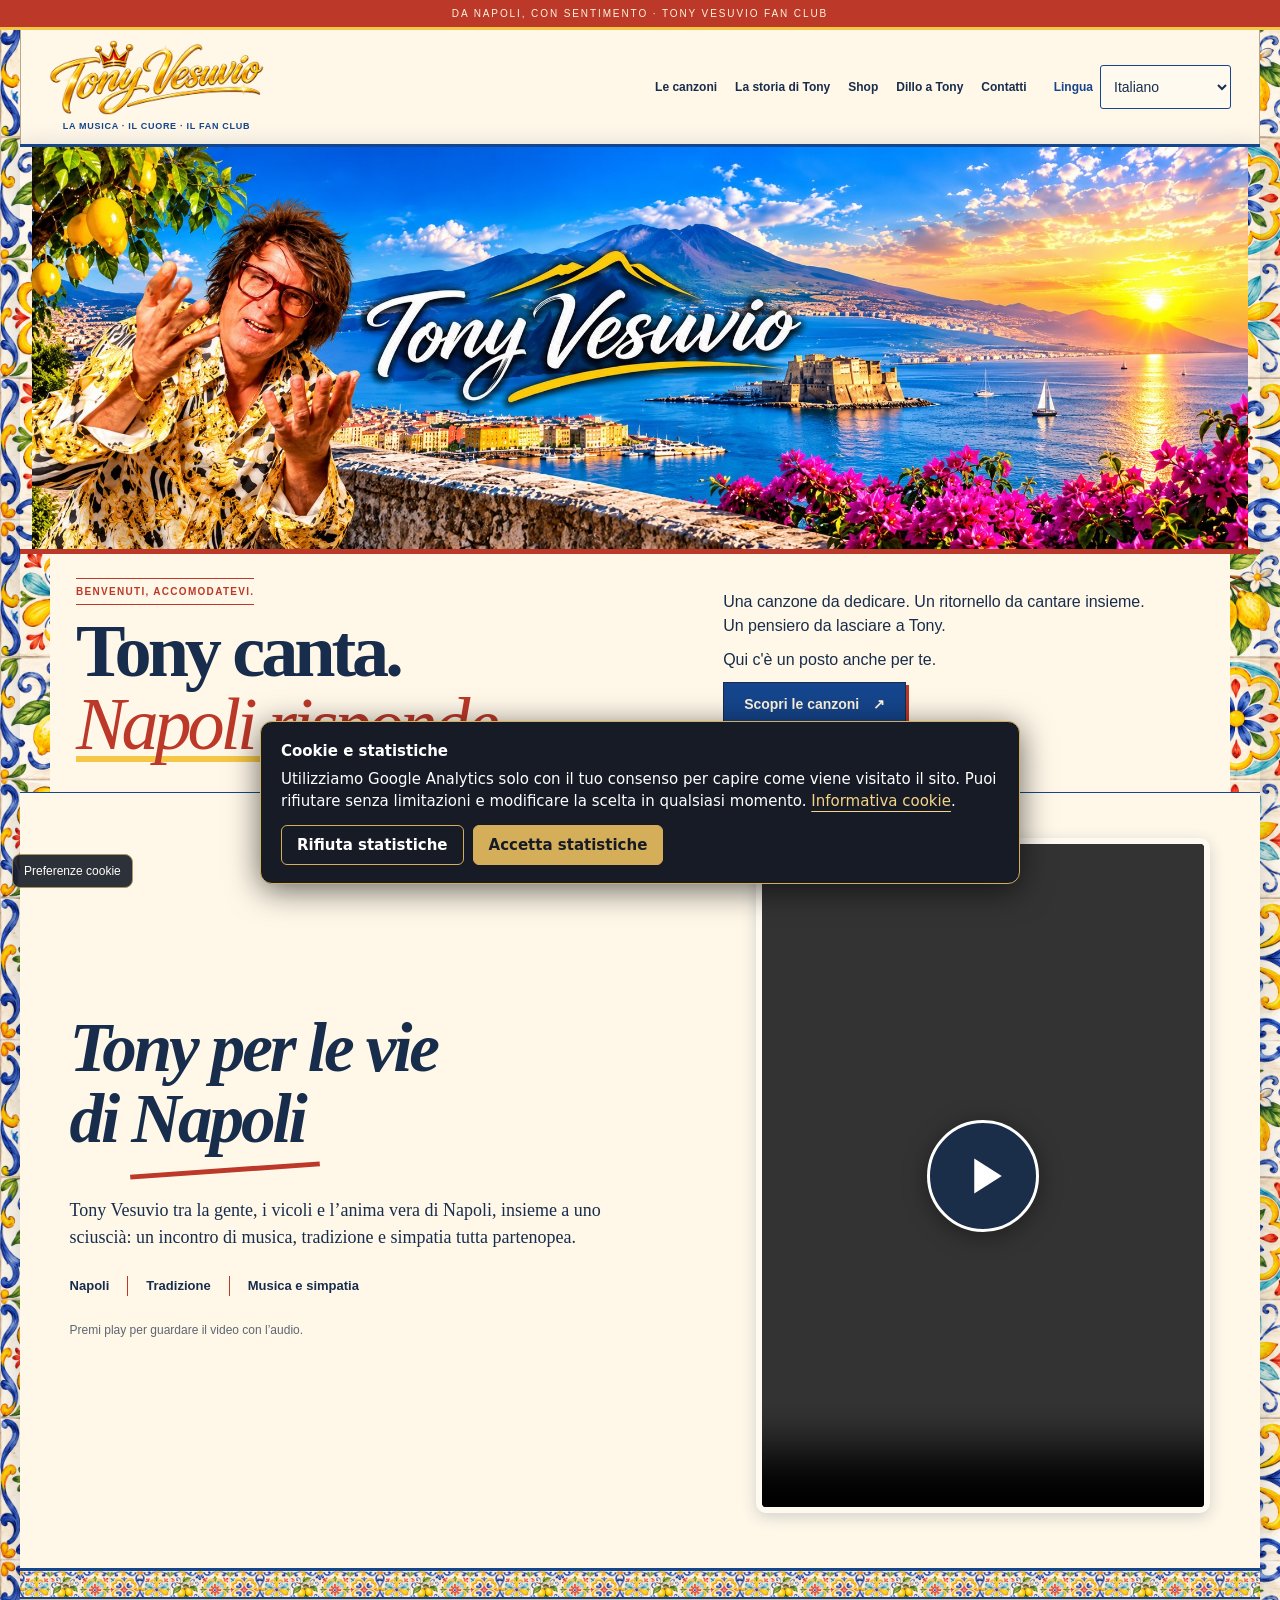
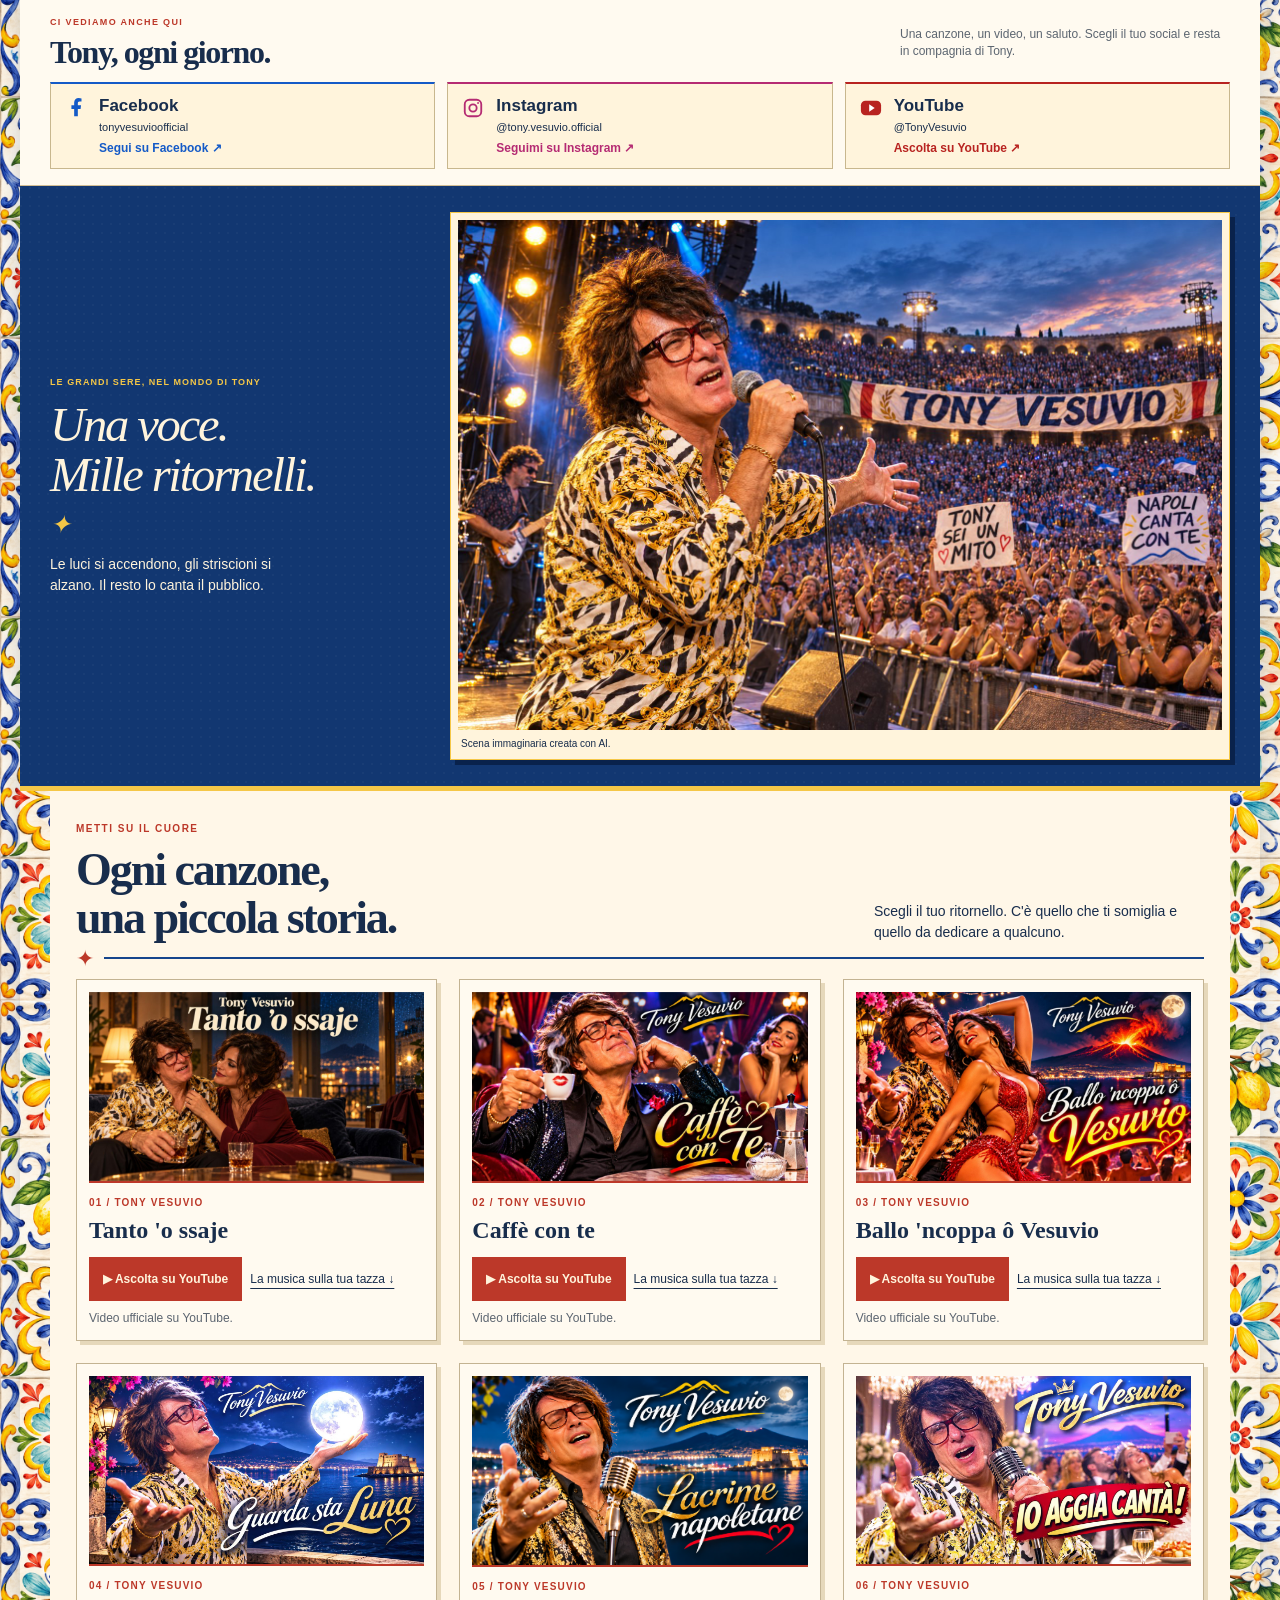
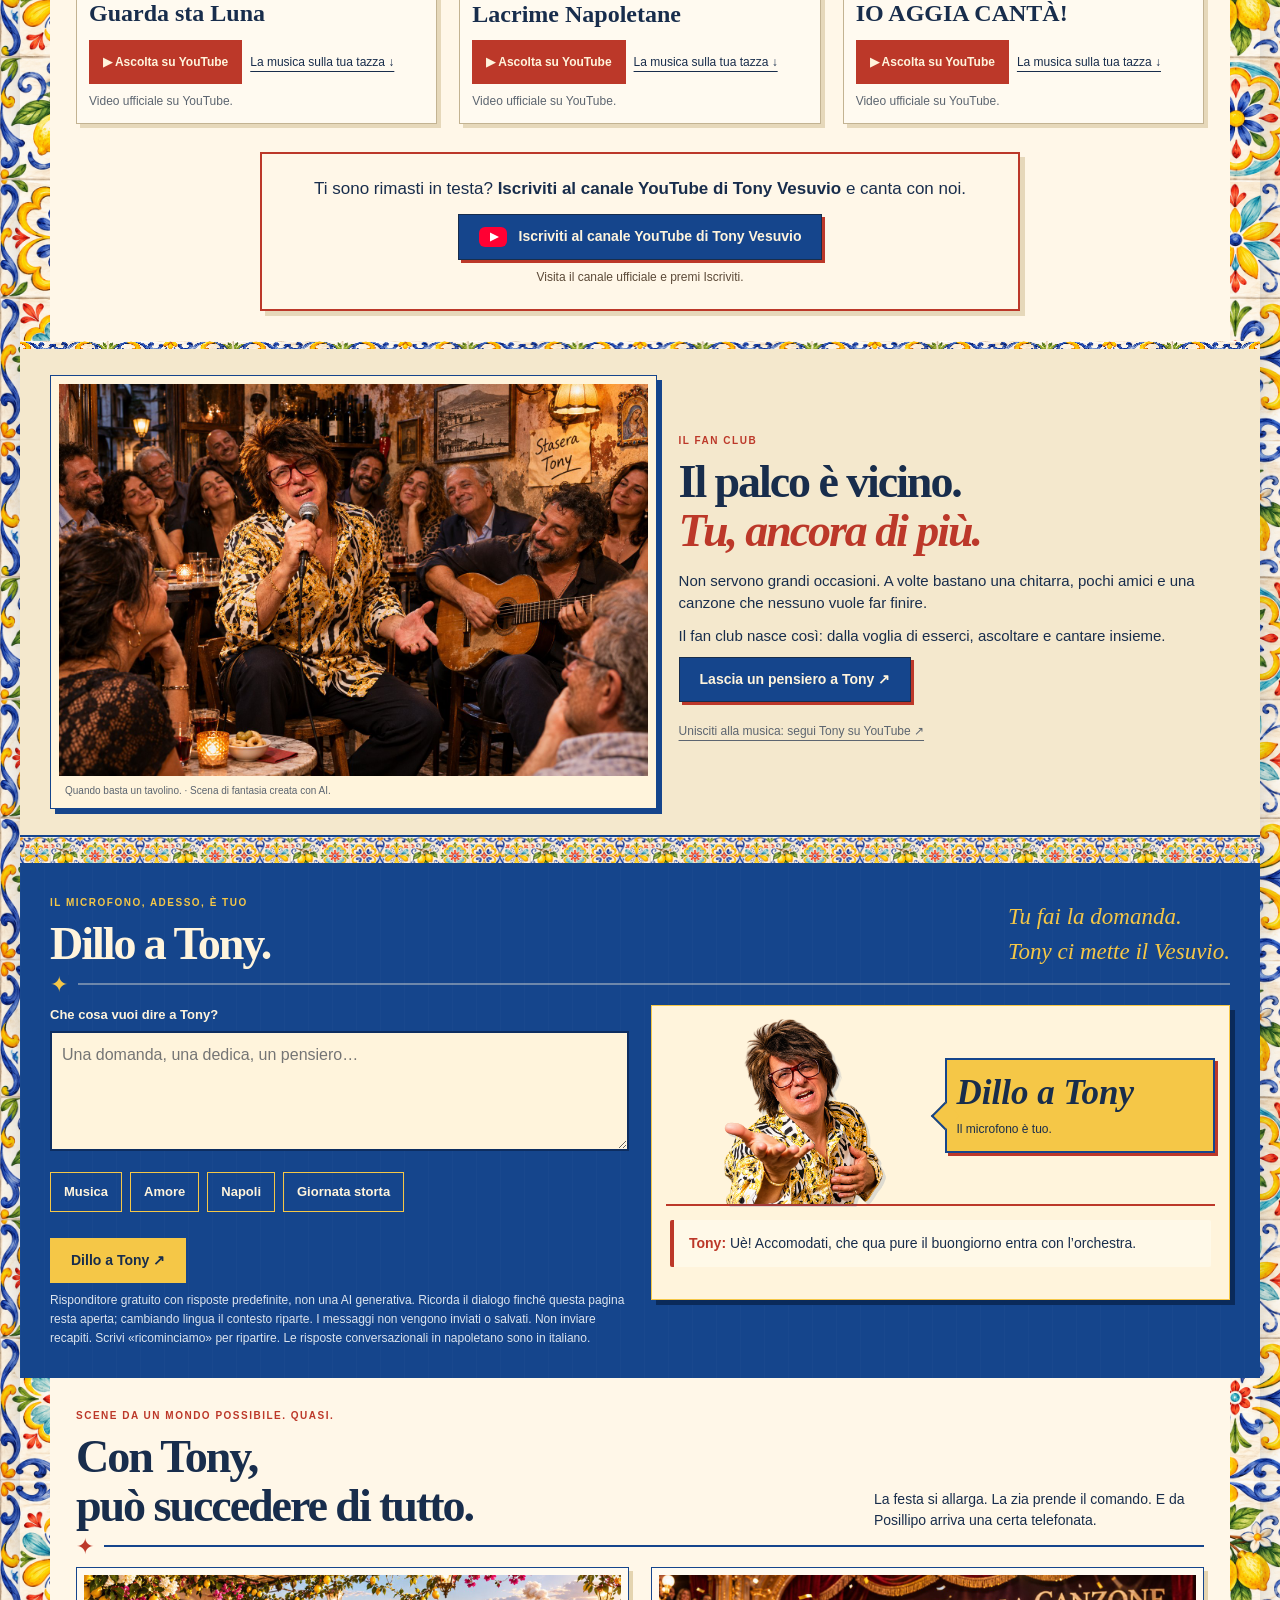
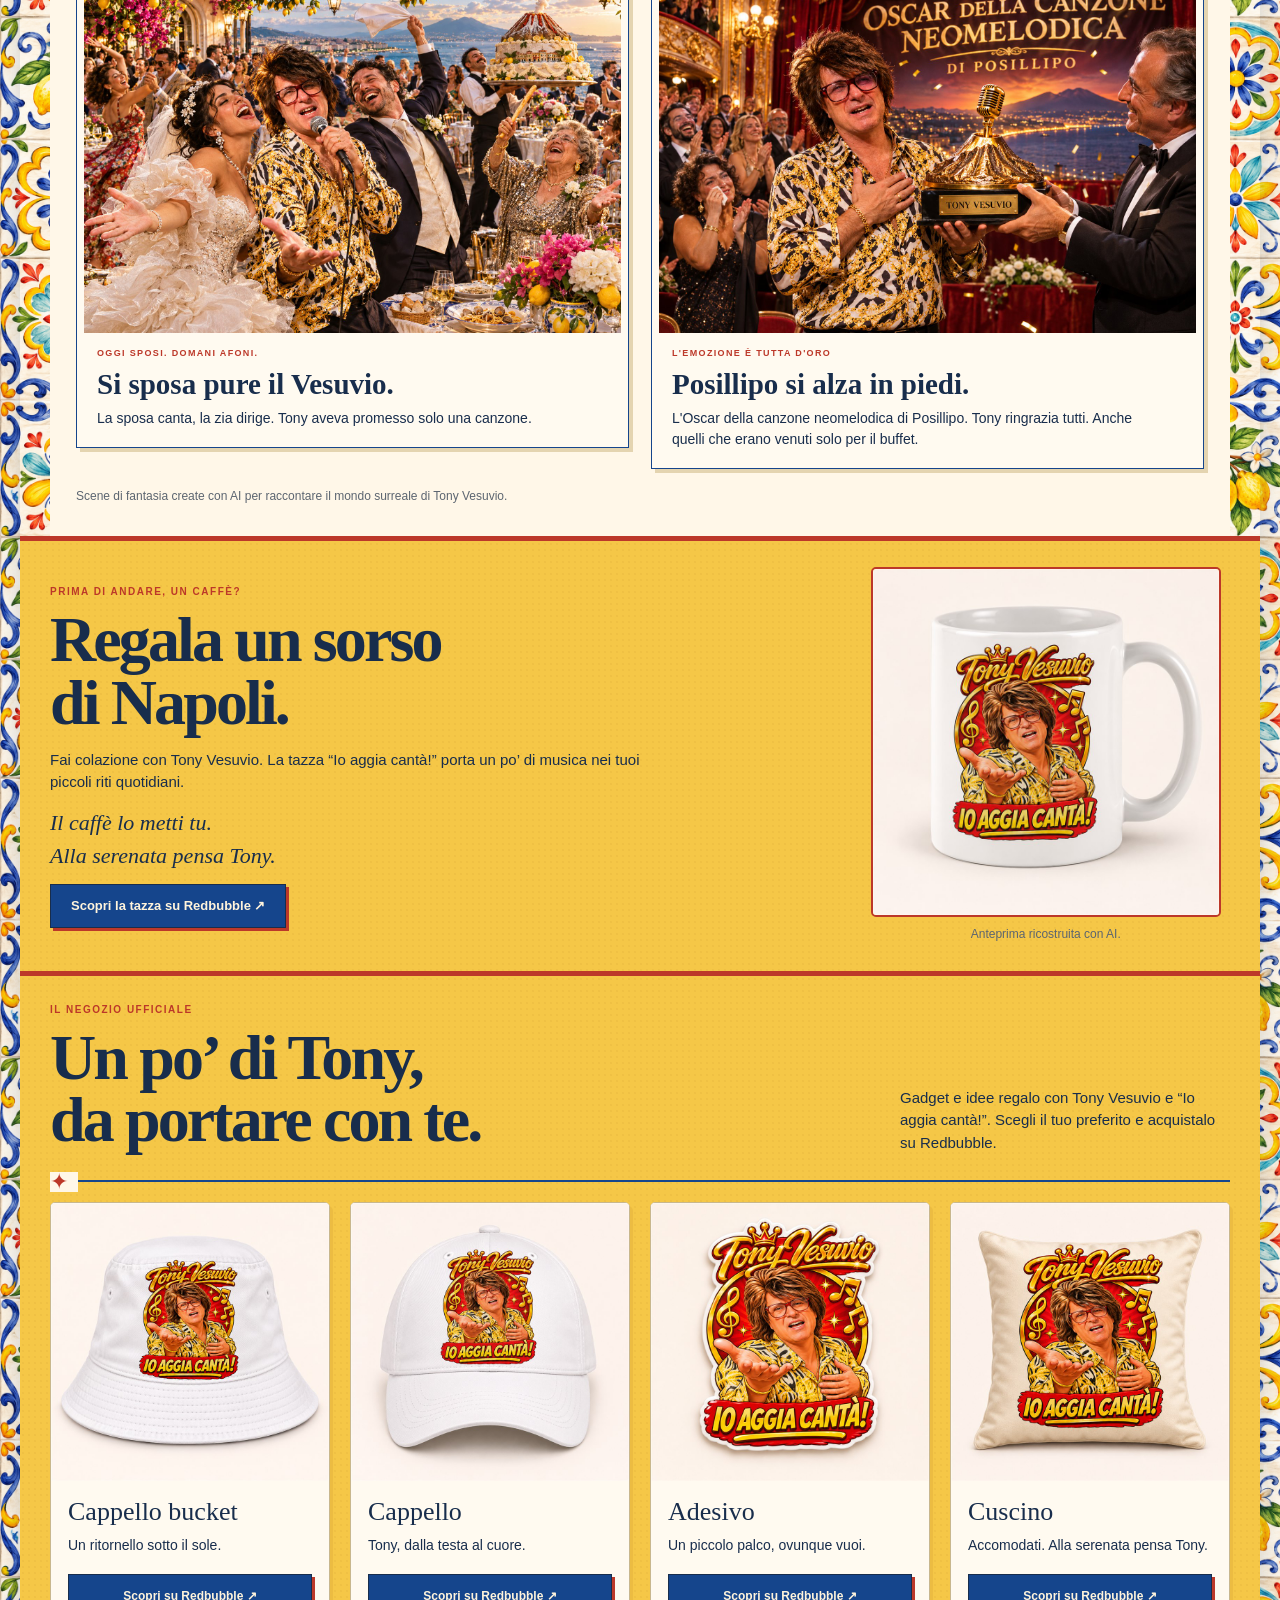
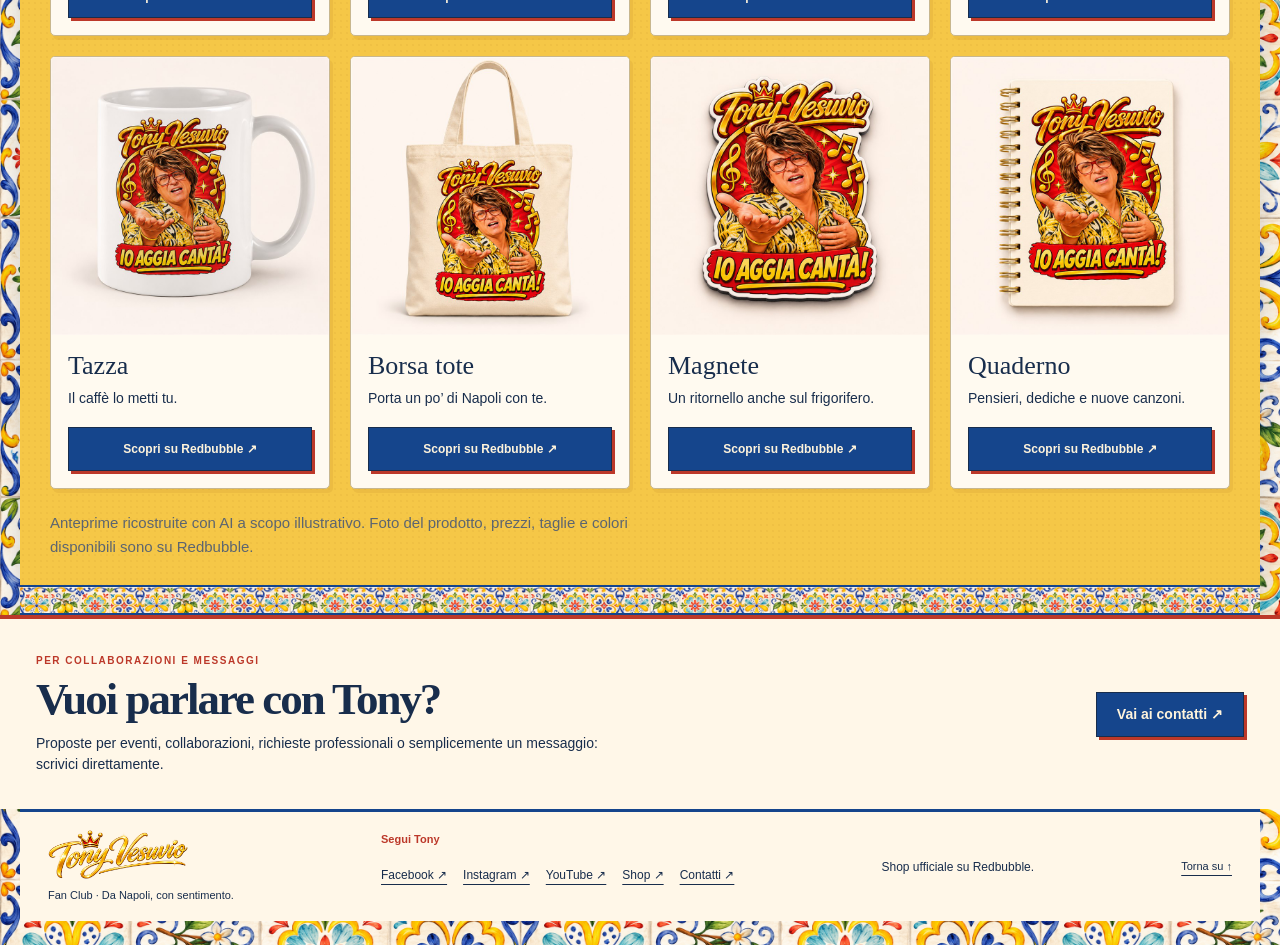
<file: index.html>
<!doctype html>
<html lang="it">
<head>
<meta charset="utf-8">
<meta name="viewport" content="width=device-width, initial-scale=1">
<meta name="description" content="Tony Vesuvio Fan Club. Le canzoni, i vostri messaggi e un mondo tutto da cantare. Da Napoli, con sentimento.">
<title>Tony Vesuvio Fan Club — Tony canta. Napoli risponde.</title>
<link rel="canonical" href="https://tonyvesuvio.com/">
<meta property="og:type" content="website">
<meta property="og:locale" content="it_IT">
<meta property="og:site_name" content="Tony Vesuvio">
<meta property="og:title" content="Tony Vesuvio — Musica, social e fan club">
<meta property="og:description" content="Le canzoni, i video e il mondo di Tony Vesuvio. Seguimi su Facebook, Instagram e YouTube. Da Napoli, con sentimento.">
<meta property="og:url" content="https://tonyvesuvio.com/">
<meta property="og:image" content="https://tonyvesuvio.com/assets/tony-volto-social-v2.jpg">
<meta property="og:image:secure_url" content="https://tonyvesuvio.com/assets/tony-volto-social-v2.jpg">
<meta property="og:image:type" content="image/jpeg">
<meta property="og:image:width" content="1200">
<meta property="og:image:height" content="1200">
<meta property="og:image:alt" content="Ritratto di Tony Vesuvio con occhiali rossi">
<meta name="twitter:card" content="summary_large_image">
<meta name="twitter:title" content="Tony Vesuvio — Musica, social e fan club">
<meta name="twitter:description" content="Canzoni, video e profili ufficiali di Tony Vesuvio.">
<meta name="twitter:image" content="https://tonyvesuvio.com/assets/tony-volto-social-v2.jpg">
<script type="application/ld+json">{"@context":"https://schema.org","@type":"MusicGroup","name":"Tony Vesuvio","url":"https://tonyvesuvio.com/","image":"https://tonyvesuvio.com/assets/tony-volto-social-v2.jpg","sameAs":["https://www.facebook.com/tonyvesuvioofficial/","https://www.instagram.com/tony.vesuvio.official/","https://www.youtube.com/@TonyVesuvio"]}</script>
<link rel="stylesheet" href="site.css?v=20261104-social">

<script src="languages.js?v=20261104-social" defer></script>
<script src="tony-conversation.js" defer></script>
<script src="dillo-a-tony.js" defer></script>
<link rel="stylesheet" href="social-layout.css?v=20261104-social">
<link rel="stylesheet" href="storia-integrazione.css?v=20261104">
<script src="analytics-consent.js" defer></script>
</head>
<body>
<a class="skip-link" href="#contenuto">Vai al contenuto</a>
<div class="topline">Da Napoli, con sentimento · Tony Vesuvio Fan Club</div>
<header class="header wrap">
<a class="brand brand-official" href="#" aria-label="Tony Vesuvio Fan Club, inizio pagina"><img class="official-logo" src="assets/logo-ufficiale-tony-vesuvio.png" alt="Tony Vesuvio, logo ufficiale dorato con corona" width="2120" height="742"><span class="brand-caption">La musica · Il cuore · Il fan club</span></a>
<nav aria-label="Navigazione principale"><a href="#musica">Le canzoni</a><a href="la-storia-di-tony/">La storia di Tony</a><a href="#shop">Shop</a><a href="#dillo">Dillo a Tony</a><a href="contatti/">Contatti</a></nav><div class="language-control"><label for="site-language">Lingua</label><select id="site-language" name="language"><option value="it" lang="it">Italiano</option><option value="en" lang="en">English</option><option value="zh-Hans" lang="zh-Hans">简体中文</option><option value="ar" lang="ar">العربية</option><option value="fil" lang="fil">Filipino</option><option value="nap" lang="nap">Nnapulitano</option></select></div>
</header>
<main id="contenuto">
<img class="banner" src="assets/Tony-Vesuvio-banner-esteso-RGB.jpg" alt="Tony Vesuvio e il suo nome davanti al Golfo di Napoli al tramonto" width="2180" height="721" fetchpriority="high">
<section class="opening wrap" aria-labelledby="titolo"><div><span class="eyebrow">Benvenuti, accomodatevi.</span><h1 id="titolo">Tony canta.<br><em>Napoli risponde.</em></h1></div><div><p>Una canzone da dedicare. Un ritornello da cantare insieme. Un pensiero da lasciare a Tony.</p><p>Qui c'è un posto anche per te.</p><a class="button" href="#musica">Scopri le canzoni <span aria-hidden="true">↗</span></a><a class="secondary" href="#dillo">Hai qualcosa da dirgli? Dillo a Tony.</a></div></section>
<section class="naples-reel" aria-labelledby="naples-reel-title"><div class="wrap naples-reel-layout"><div class="naples-reel-copy"><h2 id="naples-reel-title">Tony per le vie<br>di Napoli</h2><p>Tony Vesuvio tra la gente, i vicoli e l’anima vera di Napoli, insieme a uno sciuscià: un incontro di musica, tradizione e simpatia tutta partenopea.</p><ul class="naples-reel-tags" aria-label="Caratteristiche del video"><li>Napoli</li><li>Tradizione</li><li>Musica e simpatia</li></ul><p class="small">Premi play per guardare il video con l’audio.</p></div><div class="naples-reel-player"><video class="naples-reel-video" controls playsinline preload="metadata" aria-label="Tony per le vie di Napoli insieme a uno sciuscià"><source src="assets/reel-per-sito.mp4" type="video/mp4">Il tuo browser non supporta la riproduzione video.</video><button class="naples-reel-play" type="button" aria-label="Riproduci Tony per le vie di Napoli con audio" hidden><svg viewBox="0 0 48 48" aria-hidden="true"><path d="M17 10 39 24 17 38Z" fill="currentColor"/></svg></button></div></div></section>
<div class="maiolica" aria-hidden="true"></div>
<section class="social-section" id="social" aria-labelledby="social-titolo"><div class="wrap"><div class="social-intro"><div><span class="eyebrow">Ci vediamo anche qui</span><h2 id="social-titolo">Tony, ogni giorno.</h2></div><p>Una canzone, un video, un saluto. Scegli il tuo social e resta in compagnia di Tony.</p></div><div class="social-grid"><a class="social-card facebook-card" href="https://www.facebook.com/tonyvesuvioofficial/" target="_blank" rel="noopener noreferrer" aria-label="Segui su Facebook (nuova scheda)"><svg viewBox="0 0 24 24" fill="currentColor" aria-hidden="true"><path d="M14 21v-8h3l.5-4H14V7c0-1 .3-2 2-2h2V1.5A24 24 0 0 0 15 1c-3 0-5 2-5 5v3H7v4h3v8z"/></svg><h3>Facebook</h3><span class="social-handle">tonyvesuvioofficial</span><p>Notizie, video e novità dal mondo di Tony.</p><span class="social-action">Segui su Facebook ↗</span></a><a class="social-card instagram-card" href="https://www.instagram.com/tony.vesuvio.official/" target="_blank" rel="noopener noreferrer" aria-label="Seguimi su Instagram (nuova scheda)"><svg viewBox="0 0 24 24" fill="none" stroke="currentColor" stroke-width="2" aria-hidden="true"><rect x="3" y="3" width="18" height="18" rx="5"/><circle cx="12" cy="12" r="4"/><circle cx="17.5" cy="6.5" r="1" fill="currentColor" stroke="none"/></svg><h3>Instagram</h3><span class="social-handle">@tony.vesuvio.official</span><p>Reel, immagini e momenti da condividere.</p><span class="social-action">Seguimi su Instagram ↗</span></a><a class="social-card youtube-card" href="https://www.youtube.com/@TonyVesuvio" target="_blank" rel="noopener noreferrer" aria-label="Ascolta su YouTube (nuova scheda)"><svg viewBox="0 0 24 24" aria-hidden="true"><rect x="1" y="4" width="22" height="16" rx="5" fill="currentColor"/><path d="m10 8 6 4-6 4z" fill="white"/></svg><h3>YouTube</h3><span class="social-handle">@TonyVesuvio</span><p>Le canzoni e i video sul canale ufficiale.</p><span class="social-action">Ascolta su YouTube ↗</span></a></div></div></section>
<section class="arena" aria-labelledby="arena-titolo"><div class="wrap"><div class="arena-head"><div><span class="eyebrow">Le grandi sere, nel mondo di Tony</span><h2 id="arena-titolo">Una voce.<br>Mille ritornelli.</h2></div><p class="aside">Le luci si accendono, gli striscioni si alzano. Il resto lo canta il pubblico.</p></div><figure><img src="assets/tony-arena.jpg" alt="Scena di fantasia: Tony canta in un'arena gremita con striscioni e cartelloni dei fan" width="1536" height="1024" loading="lazy"><figcaption class="small">Scena immaginaria creata con AI.</figcaption></figure></div></section>
<section class="section wrap" id="musica" aria-labelledby="musica-titolo"><div class="section-heading"><div><span class="eyebrow">Metti su il cuore</span><h2 id="musica-titolo">Ogni canzone,<br>una piccola storia.</h2></div><p>Scegli il tuo ritornello. C'è quello che ti somiglia e quello da dedicare a qualcuno.</p></div><div class="records">
<article class="record"><a class="record-cover-link" href="https://www.youtube.com/watch?v=-EVfw9X2OKQ" target="_blank" rel="noopener noreferrer" aria-label="Ascolta Tanto 'o ssaje su YouTube"><img src="assets/cover-tanto-o-ssaje.jpg" alt="Copertina di Tanto 'o ssaje" width="2560" height="1440" loading="lazy"></a><span class="number">01 / TONY VESUVIO</span><h3>Tanto 'o ssaje</h3><div class="record-actions"><a class="listen" href="https://www.youtube.com/watch?v=-EVfw9X2OKQ" target="_blank" rel="noopener noreferrer">▶ Ascolta su YouTube</a><a href="#tazze">La musica sulla tua tazza ↓</a></div><p class="small">Video ufficiale su YouTube.</p></article>
<article class="record"><a class="record-cover-link" href="https://www.youtube.com/watch?v=Nv3Vs3sL6UA" target="_blank" rel="noopener noreferrer" aria-label="Ascolta Caffè con te su YouTube"><img src="assets/cover-caffe-con-te.jpg" alt="Copertina di Caffè con te" width="2560" height="1440" loading="lazy"></a><span class="number">02 / TONY VESUVIO</span><h3>Caffè con te</h3><div class="record-actions"><a class="listen" href="https://www.youtube.com/watch?v=Nv3Vs3sL6UA" target="_blank" rel="noopener noreferrer">▶ Ascolta su YouTube</a><a href="#tazze">La musica sulla tua tazza ↓</a></div><p class="small">Video ufficiale su YouTube.</p></article>
<article class="record"><a class="record-cover-link" href="https://www.youtube.com/watch?v=K7yTQA_iVJQ" target="_blank" rel="noopener noreferrer" aria-label="Ascolta Ballo 'ncoppa ô Vesuvio su YouTube"><img src="assets/cover-ballo-ncoppa-o-vesuvio.jpg" alt="Copertina di Ballo 'ncoppa ô Vesuvio" width="2560" height="1440" loading="lazy"></a><span class="number">03 / TONY VESUVIO</span><h3>Ballo 'ncoppa ô Vesuvio</h3><div class="record-actions"><a class="listen" href="https://www.youtube.com/watch?v=K7yTQA_iVJQ" target="_blank" rel="noopener noreferrer">▶ Ascolta su YouTube</a><a href="#tazze">La musica sulla tua tazza ↓</a></div><p class="small">Video ufficiale su YouTube.</p></article>
<article class="record"><a class="record-cover-link" href="https://www.youtube.com/watch?v=RhZ9Lpp4uQ0" target="_blank" rel="noopener noreferrer" aria-label="Ascolta Guarda sta Luna su YouTube"><img src="assets/cover-guarda-sta-luna.jpg" alt="Copertina di Guarda sta Luna" width="1280" height="720" loading="lazy"></a><span class="number">04 / TONY VESUVIO</span><h3>Guarda sta Luna</h3><div class="record-actions"><a class="listen" href="https://www.youtube.com/watch?v=RhZ9Lpp4uQ0" target="_blank" rel="noopener noreferrer">▶ Ascolta su YouTube</a><a href="#tazze">La musica sulla tua tazza ↓</a></div><p class="small">Video ufficiale su YouTube.</p></article>
<article class="record"><a class="record-cover-link" href="https://www.youtube.com/watch?v=Lx9Gv3RkeoE" target="_blank" rel="noopener noreferrer" aria-label="Ascolta Lacrime Napoletane su YouTube"><img src="assets/cover-lacrime-napoletane.png" alt="Copertina di Lacrime Napoletane" width="1671" height="941" loading="lazy"></a><span class="number">05 / TONY VESUVIO</span><h3>Lacrime Napoletane</h3><div class="record-actions"><a class="listen" href="https://www.youtube.com/watch?v=Lx9Gv3RkeoE" target="_blank" rel="noopener noreferrer">▶ Ascolta su YouTube</a><a href="#tazze">La musica sulla tua tazza ↓</a></div><p class="small">Video ufficiale su YouTube.</p></article>
<article class="record"><a class="record-cover-link" href="https://www.youtube.com/watch?v=cAeh-Mx69TI" target="_blank" rel="noopener noreferrer" aria-label="Ascolta IO AGGIA CANTÀ! su YouTube"><img src="assets/cover-io-aggia-canta.jpg" alt="Copertina di IO AGGIA CANTÀ!" width="1280" height="720" loading="lazy"></a><span class="number">06 / TONY VESUVIO</span><h3>IO AGGIA CANTÀ!</h3><div class="record-actions"><a class="listen" href="https://www.youtube.com/watch?v=cAeh-Mx69TI" target="_blank" rel="noopener noreferrer">▶ Ascolta su YouTube</a><a href="#tazze">La musica sulla tua tazza ↓</a></div><p class="small">Video ufficiale su YouTube.</p></article>
</div><div class="youtube-cta"><p>Ti sono rimasti in testa? <strong>Iscriviti al canale YouTube di Tony Vesuvio</strong> e canta con noi.</p><a class="button" href="https://www.youtube.com/@TonyVesuvio" target="_blank" rel="noopener noreferrer"><svg class="youtube-logo" viewBox="0 0 28 20" width="28" height="20" aria-hidden="true" focusable="false"><rect width="28" height="20" rx="6" fill="#ff0033"/><path d="M11 5.5 20 10l-9 4.5z" fill="#fff"/></svg><span>Iscriviti al canale YouTube di Tony Vesuvio</span></a><small class="small">Visita il canale ufficiale e premi Iscriviti.</small></div></section>
<section class="club" id="club" aria-labelledby="club-titolo"><div class="wrap club-layout"><figure class="photo-frame"><img src="assets/tony-pub.jpg" alt="Scena immaginaria: Tony canta con una chitarra, seduto tra pochi ascoltatori in un piccolo locale" width="1536" height="1024" loading="lazy"><figcaption>Quando basta un tavolino. · Scena di fantasia creata con AI.</figcaption></figure><div class="club-copy"><span class="eyebrow">Il fan club</span><h2 id="club-titolo">Il palco è vicino.<br><em>Tu, ancora di più.</em></h2><p>Non servono grandi occasioni. A volte bastano una chitarra, pochi amici e una canzone che nessuno vuole far finire.</p><p>Il fan club nasce così: dalla voglia di esserci, ascoltare e cantare insieme.</p><a class="button" href="#dillo">Lascia un pensiero a Tony ↗</a><p class="small" style="margin-top:20px"><a href="https://www.youtube.com/@TonyVesuvio" target="_blank" rel="noopener noreferrer">Unisciti alla musica: segui Tony su YouTube ↗</a></p></div></div></section>
<div class="maiolica" aria-hidden="true"></div>
<section class="talk section" id="dillo" aria-labelledby="dillo-titolo"><div class="wrap"><div class="section-heading"><div><span class="eyebrow">Il microfono, adesso, è tuo</span><h2 id="dillo-titolo">Dillo a Tony.</h2></div><p>Tu fai la domanda.<br>Tony ci mette il Vesuvio.</p></div><div class="talk-layout"><form class="tony-chat" id="tony-chat" aria-describedby="chat-disclaimer"><label for="messaggio">Che cosa vuoi dire a Tony?</label><textarea id="messaggio" rows="4" maxlength="400" placeholder="Una domanda, una dedica, un pensiero…" required></textarea><div class="chat-topics" aria-label="Argomenti suggeriti"><button type="button" class="chat-topic" data-topic="musica">Musica</button><button type="button" class="chat-topic" data-topic="amore">Amore</button><button type="button" class="chat-topic" data-topic="napoli">Napoli</button><button type="button" class="chat-topic" data-topic="giornata">Giornata storta</button></div><button class="button" type="submit">Dillo a Tony ↗</button><small id="chat-disclaimer" class="small demo">Risponditore automatico di fantasia, ispirato al personaggio di Tony. I messaggi restano solo su questo dispositivo: non vengono inviati, salvati o pubblicati.</small></form><article class="example"><div class="tony-greeting"><img class="tony-chat-portrait" src="assets/tony-ritratto-ufficiale.png" alt="Tony Vesuvio ti invita a parlare con la mano tesa" loading="lazy"><p class="tony-speech">Dillo a Tony<span>Il microfono è tuo.</span></p></div><div id="chat-log" class="chat-log" role="log" aria-live="polite" aria-relevant="additions text"><p class="chat-reply"><strong>Tony:</strong> Uè! Accomodati, che qua pure il buongiorno entra con l’orchestra.</p></div><p id="chat-status" class="small chat-status" aria-live="polite"></p></article></div></div></section>
<section class="stories section wrap" id="mondo" aria-labelledby="mondo-titolo"><div class="section-heading"><div><span class="eyebrow">Scene da un mondo possibile. Quasi.</span><h2 id="mondo-titolo">Con Tony,<br>può succedere di tutto.</h2></div><p>La festa si allarga. La zia prende il comando. E da Posillipo arriva una certa telefonata.</p></div><div class="stories-grid"><figure><img src="assets/tony-matrimonio.jpg" alt="Matrimonio immaginario: Tony canta con gli sposi, una zia dirige e arriva una torta a forma di Vesuvio" width="1536" height="1024" loading="lazy"><figcaption><span class="eyebrow">Oggi sposi. Domani afoni.</span><h3>Si sposa pure il Vesuvio.</h3><p>La sposa canta, la zia dirige. Tony aveva promesso solo una canzone.</p></figcaption></figure><figure><img src="assets/tony-premio-posillipo.jpg" alt="Premiazione immaginaria: Tony riceve l'Oscar della canzone neomelodica di Posillipo, un trofeo dorato a forma di Vesuvio con microfono" width="1536" height="1024" loading="lazy"><figcaption><span class="eyebrow">L'emozione è tutta d'oro</span><h3>Posillipo si alza in piedi.</h3><p>L'Oscar della canzone neomelodica di Posillipo. Tony ringrazia tutti. Anche quelli che erano venuti solo per il buffet.</p></figcaption></figure></div><p class="small">Scene di fantasia create con AI per raccontare il mondo surreale di Tony Vesuvio.</p></section>
<section class="merch" id="tazze" aria-labelledby="tazze-titolo"><div class="wrap merch-layout"><div><span class="eyebrow">Prima di andare, un caffè?</span><h2 id="tazze-titolo">Regala un sorso<br>di Napoli.</h2><p>Fai colazione con Tony Vesuvio. La tazza “Io aggia cantà!” porta un po’ di musica nei tuoi piccoli riti quotidiani.</p><p class="signoff">Il caffè lo metti tu.<br>Alla serenata pensa Tony.</p><a class="button" href="https://www.redbubble.com/i/mug/Tony-Vesuvio-Io-Aggia-Cant%C3%A0-by-TonyVesuvio/185326260/7yqg" target="_blank" rel="noopener noreferrer">Scopri la tazza su Redbubble ↗</a></div><figure class="mug-feature"><a href="https://www.redbubble.com/i/mug/Tony-Vesuvio-Io-Aggia-Cant%C3%A0-by-TonyVesuvio/185326260/7yqg" target="_blank" rel="noopener noreferrer" aria-label="Tazza Tony Vesuvio su Redbubble"><img src="assets/shop-mug.jpg" alt="Anteprima illustrativa della tazza Io aggia cantà!" width="800" height="800" loading="lazy"></a><figcaption class="small">Anteprima ricostruita con AI.</figcaption></figure></div></section>
<section class="merch section" id="shop" aria-labelledby="shop-titolo"><div class="wrap"><div class="section-heading"><div><span class="eyebrow">Il negozio ufficiale</span><h2 id="shop-titolo">Un po’ di Tony,<br>da portare con te.</h2></div><p>Gadget e idee regalo con Tony Vesuvio e “Io aggia cantà!”. Scegli il tuo preferito e acquistalo su Redbubble.</p></div><div class="shop-grid"><article class="shop-card"><a class="shop-image" href="https://www.redbubble.com/i/bucket-hat/Tony-Vesuvio-Io-Aggia-Cant%C3%A0-by-TonyVesuvio/185326260/3vy7" target="_blank" rel="noopener noreferrer" aria-label="Cappello bucket su Redbubble"><img src="assets/shop-bucket.jpg" alt="Anteprima illustrativa: Cappello bucket Tony Vesuvio, Io aggia cantà!" width="800" height="800" loading="lazy"></a><div class="shop-copy"><h3>Cappello bucket</h3><p>Un ritornello sotto il sole.</p><a class="button" href="https://www.redbubble.com/i/bucket-hat/Tony-Vesuvio-Io-Aggia-Cant%C3%A0-by-TonyVesuvio/185326260/3vy7" target="_blank" rel="noopener noreferrer">Scopri su Redbubble ↗</a></div></article><article class="shop-card"><a class="shop-image" href="https://www.redbubble.com/i/hat/Tony-Vesuvio-Io-Aggia-Cant%C3%A0-by-TonyVesuvio/185326260/fce2" target="_blank" rel="noopener noreferrer" aria-label="Cappello su Redbubble"><img src="assets/shop-cap.jpg" alt="Anteprima illustrativa: Cappello Tony Vesuvio, Io aggia cantà!" width="800" height="800" loading="lazy"></a><div class="shop-copy"><h3>Cappello</h3><p>Tony, dalla testa al cuore.</p><a class="button" href="https://www.redbubble.com/i/hat/Tony-Vesuvio-Io-Aggia-Cant%C3%A0-by-TonyVesuvio/185326260/fce2" target="_blank" rel="noopener noreferrer">Scopri su Redbubble ↗</a></div></article><article class="shop-card"><a class="shop-image" href="https://www.redbubble.com/i/sticker/Tony-Vesuvio-Io-Aggia-Cant%C3%A0-by-TonyVesuvio/185326260/djes" target="_blank" rel="noopener noreferrer" aria-label="Adesivo su Redbubble"><img src="assets/shop-sticker.jpg" alt="Anteprima illustrativa: Adesivo Tony Vesuvio, Io aggia cantà!" width="800" height="800" loading="lazy"></a><div class="shop-copy"><h3>Adesivo</h3><p>Un piccolo palco, ovunque vuoi.</p><a class="button" href="https://www.redbubble.com/i/sticker/Tony-Vesuvio-Io-Aggia-Cant%C3%A0-by-TonyVesuvio/185326260/djes" target="_blank" rel="noopener noreferrer">Scopri su Redbubble ↗</a></div></article><article class="shop-card"><a class="shop-image" href="https://www.redbubble.com/i/throw-pillow/Tony-Vesuvio-Io-Aggia-Cant%C3%A0-by-TonyVesuvio/185326260/xwxm" target="_blank" rel="noopener noreferrer" aria-label="Cuscino su Redbubble"><img src="assets/shop-pillow.jpg" alt="Anteprima illustrativa: Cuscino Tony Vesuvio, Io aggia cantà!" width="800" height="800" loading="lazy"></a><div class="shop-copy"><h3>Cuscino</h3><p>Accomodati. Alla serenata pensa Tony.</p><a class="button" href="https://www.redbubble.com/i/throw-pillow/Tony-Vesuvio-Io-Aggia-Cant%C3%A0-by-TonyVesuvio/185326260/xwxm" target="_blank" rel="noopener noreferrer">Scopri su Redbubble ↗</a></div></article><article class="shop-card"><a class="shop-image" href="https://www.redbubble.com/i/mug/Tony-Vesuvio-Io-Aggia-Cant%C3%A0-by-TonyVesuvio/185326260/7yqg" target="_blank" rel="noopener noreferrer" aria-label="Tazza su Redbubble"><img src="assets/shop-mug.jpg" alt="Anteprima illustrativa: Tazza Tony Vesuvio, Io aggia cantà!" width="800" height="800" loading="lazy"></a><div class="shop-copy"><h3>Tazza</h3><p>Il caffè lo metti tu.</p><a class="button" href="https://www.redbubble.com/i/mug/Tony-Vesuvio-Io-Aggia-Cant%C3%A0-by-TonyVesuvio/185326260/7yqg" target="_blank" rel="noopener noreferrer">Scopri su Redbubble ↗</a></div></article><article class="shop-card"><a class="shop-image" href="https://www.redbubble.com/i/tote-bag/Tony-Vesuvio-Io-Aggia-Cant%C3%A0-by-TonyVesuvio/185326260/xd4m" target="_blank" rel="noopener noreferrer" aria-label="Borsa tote su Redbubble"><img src="assets/shop-tote.jpg" alt="Anteprima illustrativa: Borsa tote Tony Vesuvio, Io aggia cantà!" width="800" height="800" loading="lazy"></a><div class="shop-copy"><h3>Borsa tote</h3><p>Porta un po’ di Napoli con te.</p><a class="button" href="https://www.redbubble.com/i/tote-bag/Tony-Vesuvio-Io-Aggia-Cant%C3%A0-by-TonyVesuvio/185326260/xd4m" target="_blank" rel="noopener noreferrer">Scopri su Redbubble ↗</a></div></article><article class="shop-card"><a class="shop-image" href="https://www.redbubble.com/i/magnet/Tony-Vesuvio-Io-Aggia-Cant%C3%A0-by-TonyVesuvio/185326260/9gzh" target="_blank" rel="noopener noreferrer" aria-label="Magnete su Redbubble"><img src="assets/shop-magnet.jpg" alt="Anteprima illustrativa: Magnete Tony Vesuvio, Io aggia cantà!" width="800" height="800" loading="lazy"></a><div class="shop-copy"><h3>Magnete</h3><p>Un ritornello anche sul frigorifero.</p><a class="button" href="https://www.redbubble.com/i/magnet/Tony-Vesuvio-Io-Aggia-Cant%C3%A0-by-TonyVesuvio/185326260/9gzh" target="_blank" rel="noopener noreferrer">Scopri su Redbubble ↗</a></div></article><article class="shop-card"><a class="shop-image" href="https://www.redbubble.com/i/notebook/Tony-Vesuvio-Io-Aggia-Cant%C3%A0-by-TonyVesuvio/185326260/qhru" target="_blank" rel="noopener noreferrer" aria-label="Quaderno su Redbubble"><img src="assets/shop-notebook.jpg" alt="Anteprima illustrativa: Quaderno Tony Vesuvio, Io aggia cantà!" width="800" height="800" loading="lazy"></a><div class="shop-copy"><h3>Quaderno</h3><p>Pensieri, dediche e nuove canzoni.</p><a class="button" href="https://www.redbubble.com/i/notebook/Tony-Vesuvio-Io-Aggia-Cant%C3%A0-by-TonyVesuvio/185326260/qhru" target="_blank" rel="noopener noreferrer">Scopri su Redbubble ↗</a></div></article></div><p class="small shop-note">Anteprime ricostruite con AI a scopo illustrativo. Foto del prodotto, prezzi, taglie e colori disponibili sono su Redbubble.</p></div></section>
<div class="maiolica" aria-hidden="true"></div>
</main>
<section class="contact-invite wrap" aria-labelledby="contact-invite-title"><div><span class="eyebrow">Per collaborazioni e messaggi</span><h2 id="contact-invite-title">Vuoi parlare con Tony?</h2><p>Proposte per eventi, collaborazioni, richieste professionali o semplicemente un messaggio: scrivici direttamente.</p></div><a class="button" href="contatti/">Vai ai contatti ↗</a></section>
<footer class="footer wrap"><div class="footer-brand"><img src="assets/logo-ufficiale-tony-vesuvio.png" alt="Tony Vesuvio" width="2120" height="742" loading="lazy"><p>Fan Club · Da Napoli, con sentimento.</p></div><div class="footer-social"><strong>Segui Tony</strong><p><a href="https://www.facebook.com/tonyvesuvioofficial/" target="_blank" rel="noopener noreferrer">Facebook ↗</a><a href="https://www.instagram.com/tony.vesuvio.official/" target="_blank" rel="noopener noreferrer">Instagram ↗</a><a href="https://www.youtube.com/@TonyVesuvio" target="_blank" rel="noopener noreferrer">YouTube ↗</a><a href="#shop">Shop ↗</a><a href="contatti/">Contatti ↗</a></p></div><p>Shop ufficiale su Redbubble.</p><a href="#">Torna su ↑</a></footer>
<script src="reel-player.js?v=20261107" defer></script>
</body>
</html>
</file>
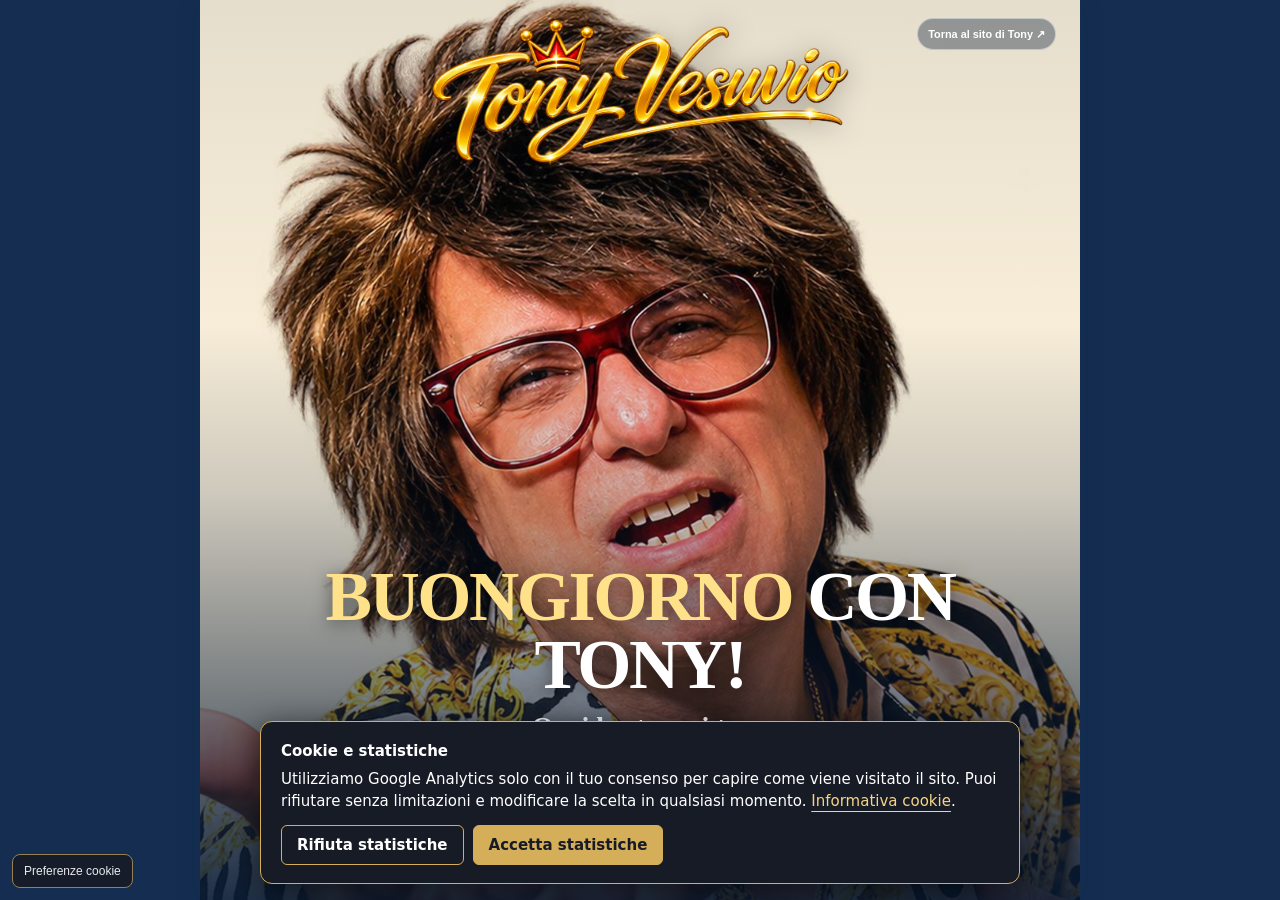
<file: buongiorno/index.html>
<!doctype html>
<html lang="it">
<head>
<meta charset="utf-8">
<meta name="viewport" content="width=device-width, initial-scale=1">
<meta name="robots" content="noindex, nofollow, noarchive">
<meta name="description" content="Il buongiorno speciale di Tony Vesuvio.">
<meta name="theme-color" content="#142d50">
<title>Buongiorno con Tony</title>
<link rel="canonical" href="https://tonyvesuvio.com/buongiorno/">
<link rel="stylesheet" href="../site.css?v=20261108-buongiorno">
<script src="../analytics-consent.js" defer></script>
<style>
:root{color-scheme:dark}
*{box-sizing:border-box}
html,body{width:100%;min-height:100%;margin:0}
body.breakfast-page{min-height:100vh;min-height:100svh;width:100%;max-width:none;margin:0;background:#142d50;color:#fff}
main.breakfast-stage{position:relative;isolation:isolate;display:flex;flex-direction:column;width:min(880px,100vw);max-width:880px;min-height:100vh;min-height:100svh;margin:0 auto;overflow:hidden;padding:max(18px,env(safe-area-inset-top)) max(24px,env(safe-area-inset-right)) max(16px,env(safe-area-inset-bottom)) max(24px,env(safe-area-inset-left));background-color:#142d50;background-image:linear-gradient(180deg,rgba(8,26,50,.1) 0%,rgba(8,26,50,.03) 36%,rgba(8,26,50,.2) 55%,rgba(8,26,50,.9) 100%),url('../assets/tony-volto-social-v2.jpg');background-size:cover;background-position:center 78%;background-repeat:no-repeat}
.stage-header{position:relative;z-index:1;width:100%;margin:0;display:flex;align-items:flex-start;justify-content:center;gap:14px}
.breakfast-logo{display:block;width:min(420px,78vw);height:auto;filter:drop-shadow(0 3px 14px rgba(0,0,0,.32))}
.breakfast-home{position:absolute;top:0;right:0;color:#fff;text-decoration:none;font-size:.68rem;font-weight:700;border:1px solid rgba(255,255,255,.45);border-radius:999px;padding:7px 10px;background:rgba(9,31,60,.38);backdrop-filter:blur(6px)}
.stage-content{position:relative;z-index:1;width:100%;margin:auto 0 0;padding:0 0 clamp(22px,5vh,44px);text-align:center;text-shadow:0 3px 18px rgba(0,0,0,.5)}
.stage-title{margin:0;color:#fff;font-family:Georgia,'Times New Roman',serif;font-size:clamp(2.35rem,6.5vw,4.35rem);font-weight:700;line-height:.98;letter-spacing:-.035em}
.stage-title .title-first{color:#ffe18a}
.stage-subtitle{margin:12px 0 0;color:#fff;font-family:Georgia,'Times New Roman',serif;font-size:clamp(1.25rem,3vw,1.75rem);font-weight:600;line-height:1.15}
@media(max-width:560px){
 main.breakfast-stage{width:100vw;max-width:none;padding-left:max(18px,env(safe-area-inset-left));padding-right:max(18px,env(safe-area-inset-right));background-size:auto 100%;background-position:center top}
 .breakfast-logo{width:min(350px,80vw);margin-top:24px}
 .breakfast-home{top:0;right:0;font-size:.64rem;padding:6px 9px}
 .stage-content{padding-bottom:max(28px,calc(env(safe-area-inset-bottom) + 20px))}
 .stage-title{font-size:clamp(2.35rem,10vw,3.5rem)}
 .stage-title .title-first,.stage-title .title-second{display:block}
 .stage-subtitle{margin-top:10px;font-size:clamp(1.2rem,5vw,1.5rem)}
}
.player-invitation{margin:18px auto -8px;color:#ffe18a;font:700 clamp(.9rem,2.4vw,1.05rem)/1.35 Arial,sans-serif;letter-spacing:.02em;text-shadow:0 2px 8px rgba(0,0,0,.65)}
.breakfast-player{display:block;width:min(340px,100%);height:46px;margin:18px auto 0;color-scheme:light}
</style>
</head>
<body class="breakfast-page">
<main class="breakfast-stage" id="contenuto">
<header class="stage-header">
<a href="../" aria-label="Tony Vesuvio, torna alla home"><img class="breakfast-logo" src="../assets/logo-ufficiale-tony-vesuvio.png" alt="Tony Vesuvio" width="2120" height="742"></a>
<a class="breakfast-home" href="../">Torna al sito di Tony ↗</a>
</header>
<section class="stage-content" aria-label="Buongiorno con Tony">
<h1 class="stage-title"><span class="title-first">BUONGIORNO</span> <span class="title-second">CON TONY!</span></h1>
<p class="stage-subtitle">Oggi la star sei tu.</p>
<p class="player-invitation">Premi Play e ascolta il tuo buongiorno con Tony</p>
<audio class="breakfast-player" controls autoplay playsinline preload="auto" aria-label="Ascolta Faccio colazione cu Tony"><source src="assets/faccio-colazione-cu-tony.mp3" type="audio/mpeg">Il tuo browser non supporta la riproduzione audio.</audio>
</section>
</main>
</body>
</html>
</file>
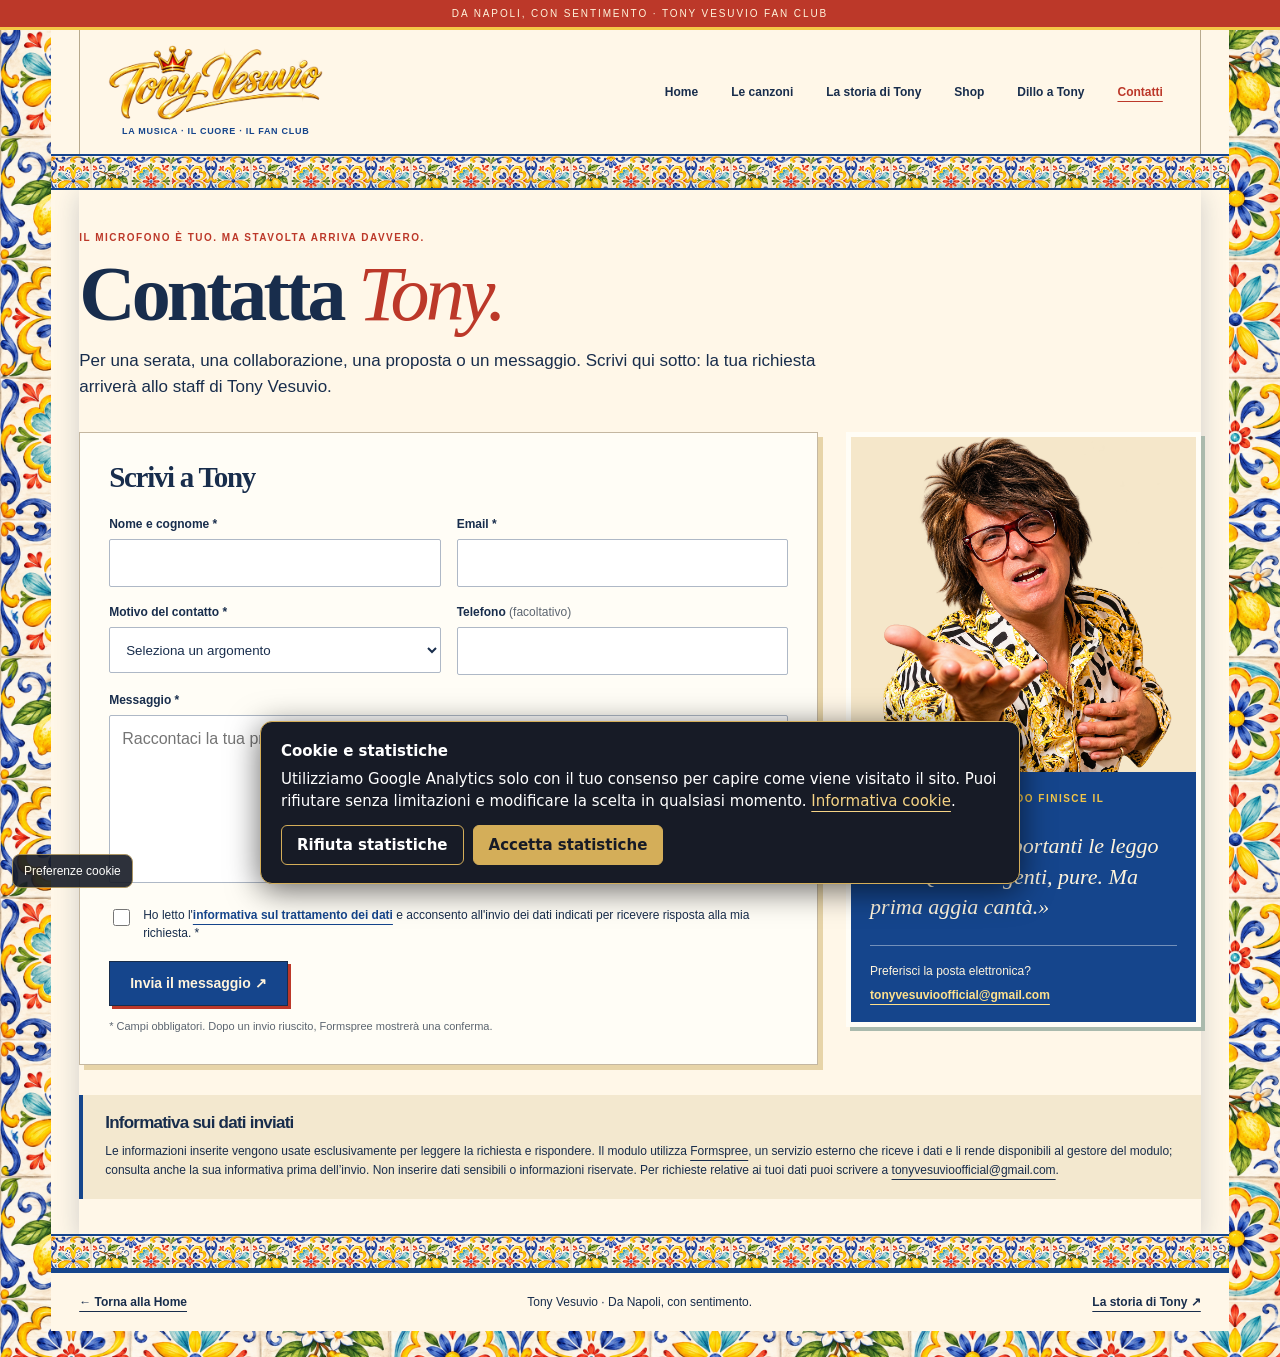
<file: contatti/index.html>
<!doctype html>
<html lang="it">
<head>
<meta charset="utf-8"><meta name="viewport" content="width=device-width, initial-scale=1">
<title>Contatti | Tony Vesuvio</title>
<meta name="description" content="Contatta Tony Vesuvio per eventi, collaborazioni, proposte e messaggi. Compila il modulo ufficiale.">
<link rel="canonical" href="https://tonyvesuvio.com/contatti/">
<meta property="og:type" content="website"><meta property="og:title" content="Contatta Tony Vesuvio"><meta property="og:description" content="Eventi, collaborazioni e proposte: scrivi a Tony."><meta property="og:image" content="https://tonyvesuvio.com/assets/tony-volto-social-v2.jpg">
<link rel="stylesheet" href="../site.css?v=20261105-contatti"><link rel="stylesheet" href="../social-layout.css?v=20261104-social"><link rel="stylesheet" href="contatti.css?v=20261105">
<script src="../analytics-consent.js" defer></script>
</head>
<body class="contact-page">
<a class="skip-link" href="#contenuto">Vai al modulo</a>
<div class="topline">Da Napoli, con sentimento · Tony Vesuvio Fan Club</div>
<div class="contact-surface">
<header class="header wrap">
<a class="brand brand-official" href="../index.html" aria-label="Tony Vesuvio, torna alla home"><img class="official-logo" src="../assets/logo-ufficiale-tony-vesuvio.png" alt="Tony Vesuvio" width="2120" height="742"><span class="brand-caption">La musica · Il cuore · Il fan club</span></a>
<nav aria-label="Navigazione principale"><a href="../index.html">Home</a><a href="../index.html#musica">Le canzoni</a><a href="../la-storia-di-tony/">La storia di Tony</a><a href="../index.html#shop">Shop</a><a href="../index.html#dillo">Dillo a Tony</a><a href="./" aria-current="page">Contatti</a></nav>
</header>
<div class="maiolica" aria-hidden="true"></div>
<main id="contenuto" class="contact-main wrap">
<div class="contact-heading"><span class="eyebrow">Il microfono è tuo. Ma stavolta arriva davvero.</span><h1>Contatta <em>Tony.</em></h1><p>Per una serata, una collaborazione, una proposta o un messaggio. Scrivi qui sotto: la tua richiesta arriverà allo staff di Tony Vesuvio.</p></div>
<div class="contact-grid">
<section class="contact-panel" aria-labelledby="form-title"><h2 id="form-title">Scrivi a Tony</h2>
<form action="https://formspree.io/f/xrppdayl" method="POST" accept-charset="UTF-8">
<input type="text" name="_gotcha" autocomplete="off" tabindex="-1" class="trap" aria-hidden="true">
<div class="form-line"><div class="form-field"><label for="nome">Nome e cognome <span aria-hidden="true">*</span></label><input id="nome" name="Nome" type="text" autocomplete="name" required maxlength="120"></div><div class="form-field"><label for="email">Email <span aria-hidden="true">*</span></label><input id="email" name="email" type="email" autocomplete="email" required maxlength="200"></div></div>
<div class="form-line"><div class="form-field"><label for="motivo">Motivo del contatto <span aria-hidden="true">*</span></label><select id="motivo" name="Motivo" required><option value="" selected disabled>Seleziona un argomento</option><option>Eventi e serate</option><option>Collaborazioni artistiche</option><option>Stampa e interviste</option><option>Fan e dediche</option><option>Altro</option></select></div><div class="form-field"><label for="telefono">Telefono <span class="optional">(facoltativo)</span></label><input id="telefono" name="Telefono" type="tel" autocomplete="tel" maxlength="35"></div></div>
<div class="form-field"><label for="messaggio-contatti">Messaggio <span aria-hidden="true">*</span></label><textarea id="messaggio-contatti" name="Messaggio" rows="6" minlength="10" maxlength="4000" placeholder="Raccontaci la tua proposta…" required></textarea></div>
<label class="consent"><input type="checkbox" name="Consenso" value="Accettato" required><span>Ho letto l'<a href="#privacy">informativa sul trattamento dei dati</a> e acconsento all'invio dei dati indicati per ricevere risposta alla mia richiesta. *</span></label>
<button class="button contact-send" type="submit">Invia il messaggio ↗</button><p class="field-note">* Campi obbligatori. Dopo un invio riuscito, Formspree mostrerà una conferma.</p>
</form></section>
<aside class="contact-aside"><img src="../assets/tony-ritratto-ufficiale.png" alt="Ritratto ufficiale di Tony Vesuvio" loading="lazy"><div class="contact-quote"><span class="eyebrow">Tony risponde. Quando finisce il ritornello.</span><p>«Le richieste importanti le leggo tutte. Quelle urgenti, pure. Ma prima aggia cantà.»</p></div><p class="direct-email">Preferisci la posta elettronica?<a href="mailto:tonyvesuvioofficial@gmail.com">tonyvesuvioofficial@gmail.com</a></p></aside>
</div>
<section class="privacy-note" id="privacy" aria-labelledby="privacy-title"><h2 id="privacy-title">Informativa sui dati inviati</h2><p>Le informazioni inserite vengono usate esclusivamente per leggere la richiesta e rispondere. Il modulo utilizza <a href="https://formspree.io/legal/privacy-policy/" target="_blank" rel="noopener noreferrer">Formspree</a>, un servizio esterno che riceve i dati e li rende disponibili al gestore del modulo; consulta anche la sua informativa prima dell’invio. Non inserire dati sensibili o informazioni riservate. Per richieste relative ai tuoi dati puoi scrivere a <a href="mailto:tonyvesuvioofficial@gmail.com">tonyvesuvioofficial@gmail.com</a>.</p></section>
</main>
<div class="maiolica" aria-hidden="true"></div>
<footer class="contact-footer"><a href="../index.html">← Torna alla Home</a><span>Tony Vesuvio · Da Napoli, con sentimento.</span><a href="../la-storia-di-tony/">La storia di Tony ↗</a></footer>
</div>
</body></html>
</file>
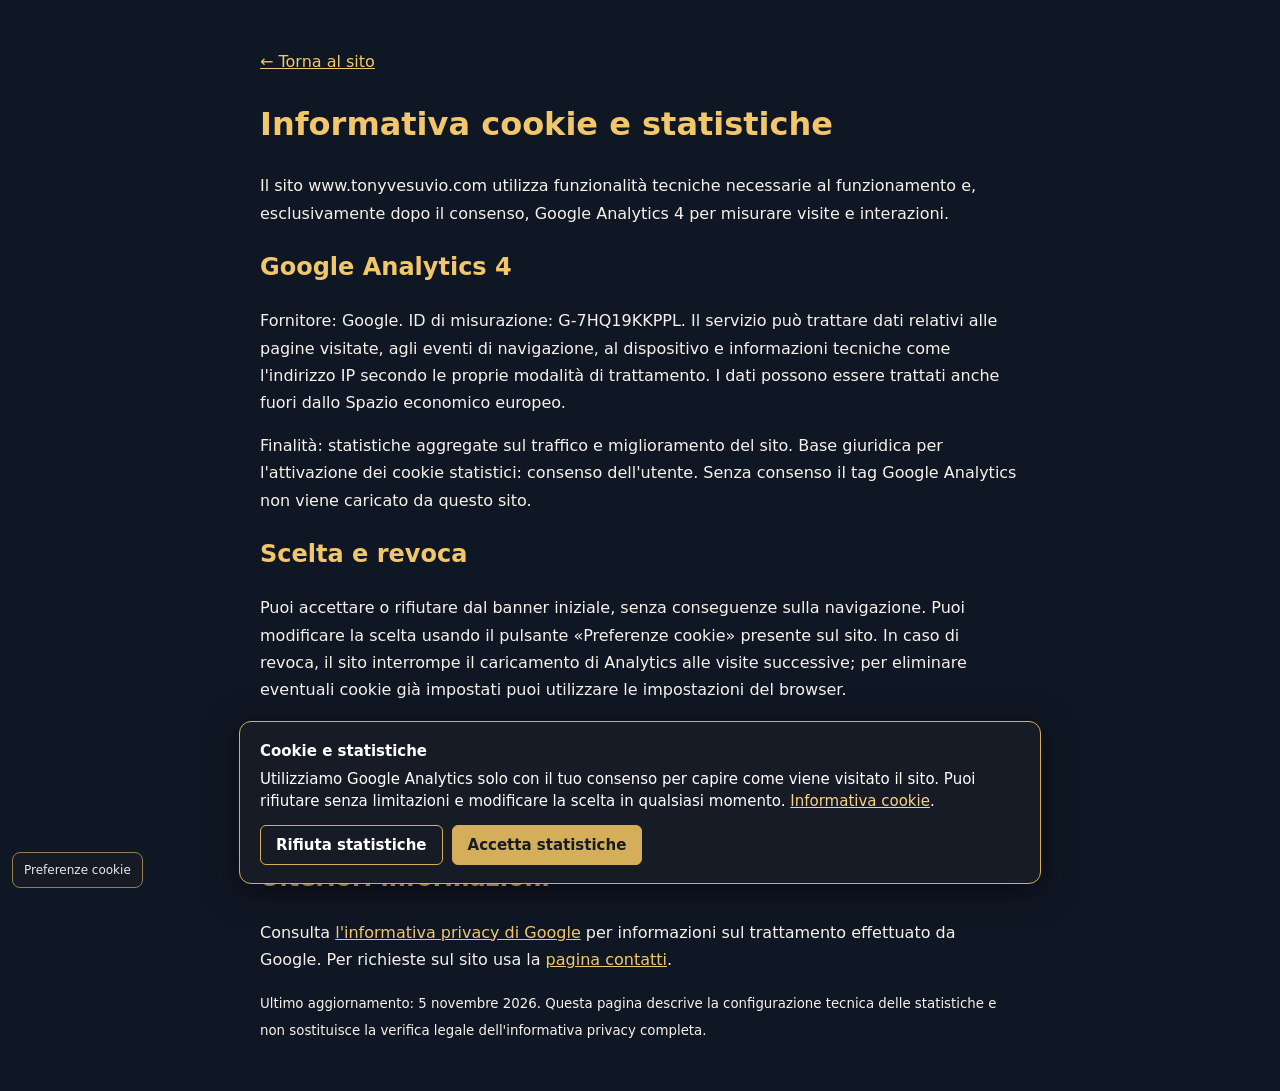
<file: informativa-cookie/index.html>
<!doctype html><html lang="it"><head><meta charset="utf-8"><meta name="viewport" content="width=device-width, initial-scale=1"><title>Informativa cookie | Tony Vesuvio</title><meta name="robots" content="index,follow"><script src="../analytics-consent.js" defer></script><style>body{margin:0;background:#101724;color:#f6f2e9;font:16px/1.7 system-ui,sans-serif}main{max-width:760px;margin:48px auto;padding:0 22px}a{color:#f2c66b}h1,h2{color:#f2c66b}</style></head><body><main><p><a href="/">← Torna al sito</a></p><h1>Informativa cookie e statistiche</h1><p>Il sito www.tonyvesuvio.com utilizza funzionalità tecniche necessarie al funzionamento e, esclusivamente dopo il consenso, Google Analytics 4 per misurare visite e interazioni.</p><h2>Google Analytics 4</h2><p>Fornitore: Google. ID di misurazione: G-7HQ19KKPPL. Il servizio può trattare dati relativi alle pagine visitate, agli eventi di navigazione, al dispositivo e informazioni tecniche come l'indirizzo IP secondo le proprie modalità di trattamento. I dati possono essere trattati anche fuori dallo Spazio economico europeo.</p><p>Finalità: statistiche aggregate sul traffico e miglioramento del sito. Base giuridica per l'attivazione dei cookie statistici: consenso dell'utente. Senza consenso il tag Google Analytics non viene caricato da questo sito.</p><h2>Scelta e revoca</h2><p>Puoi accettare o rifiutare dal banner iniziale, senza conseguenze sulla navigazione. Puoi modificare la scelta usando il pulsante «Preferenze cookie» presente sul sito. In caso di revoca, il sito interrompe il caricamento di Analytics alle visite successive; per eliminare eventuali cookie già impostati puoi utilizzare le impostazioni del browser.</p><h2>Conservazione delle preferenze</h2><p>La scelta viene salvata nel localStorage del browser con la chiave tony_analytics_consent_v1; non viene trasmessa al server per questa funzione.</p><h2>Ulteriori informazioni</h2><p>Consulta <a href="https://policies.google.com/privacy">l'informativa privacy di Google</a> per informazioni sul trattamento effettuato da Google. Per richieste sul sito usa la <a href="/contatti/">pagina contatti</a>.</p><p><small>Ultimo aggiornamento: 5 novembre 2026. Questa pagina descrive la configurazione tecnica delle statistiche e non sostituisce la verifica legale dell'informativa privacy completa.</small></p></main></body></html>
</file>
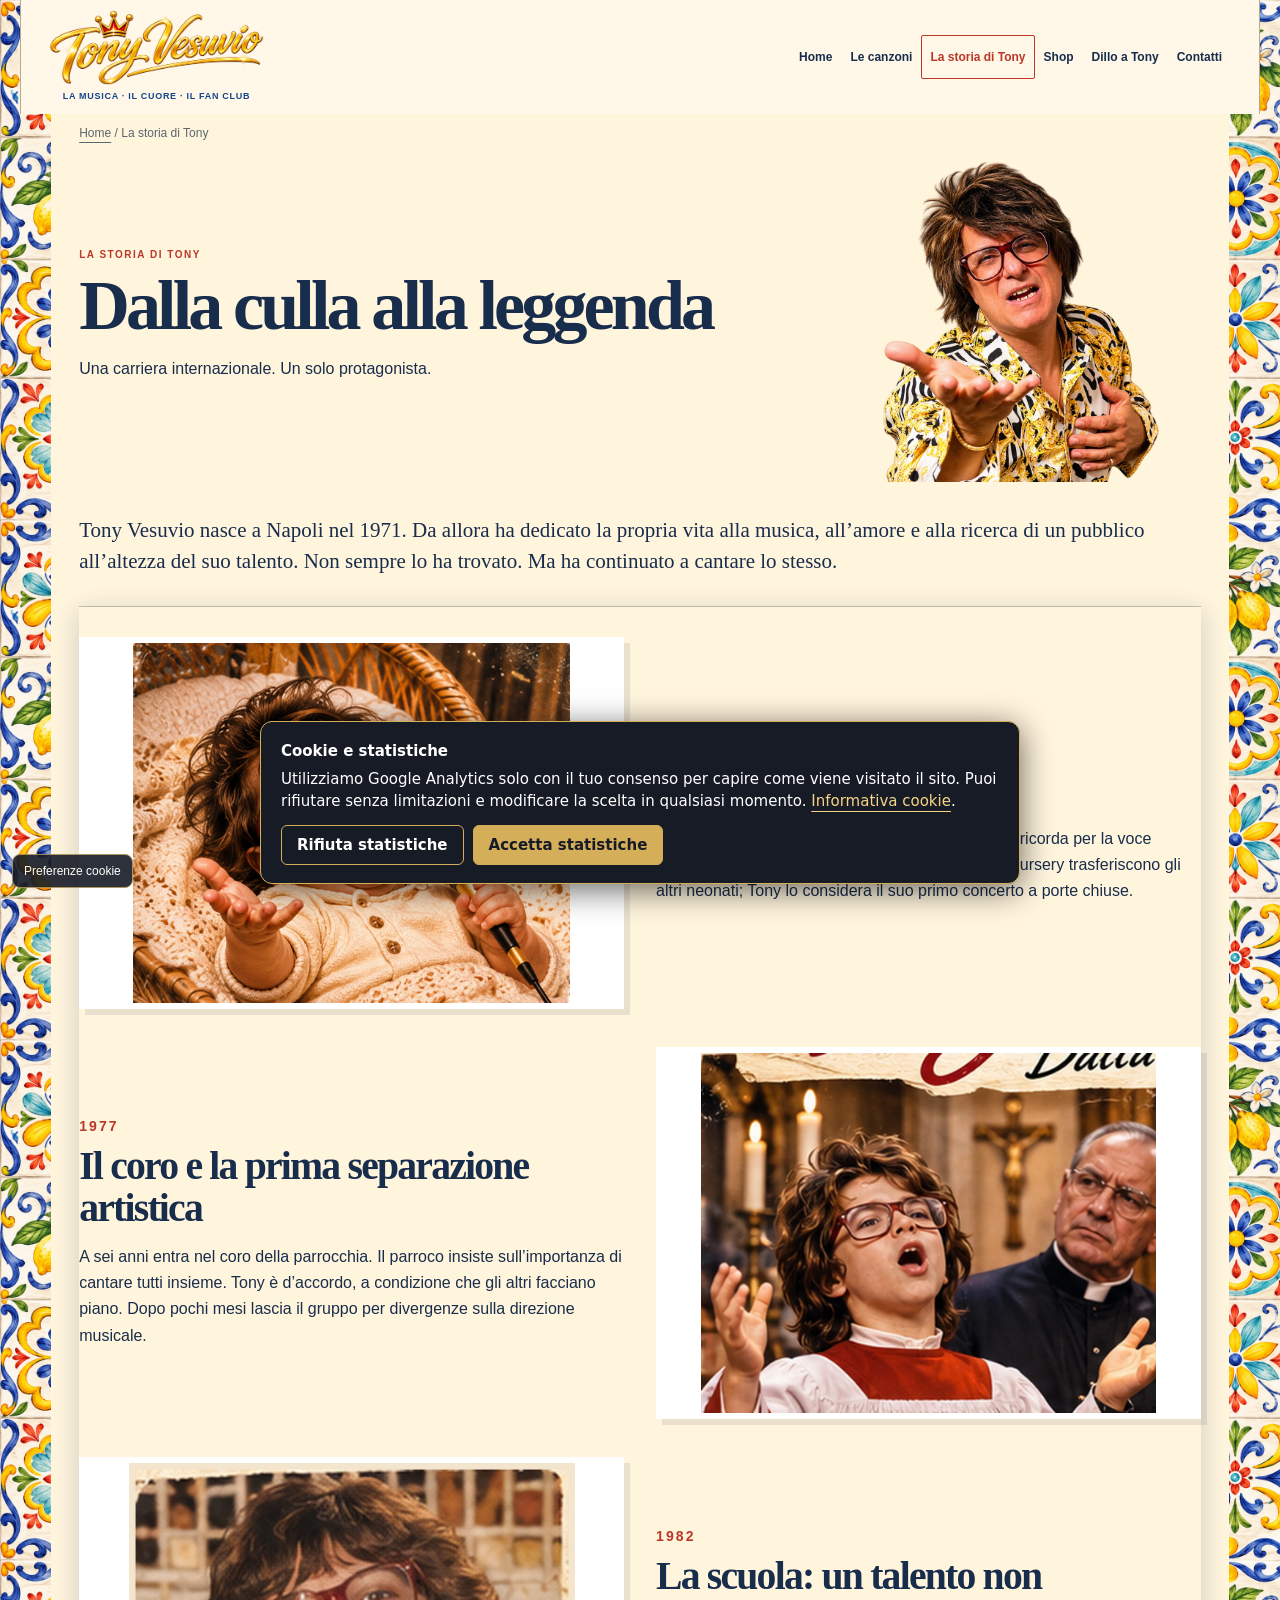
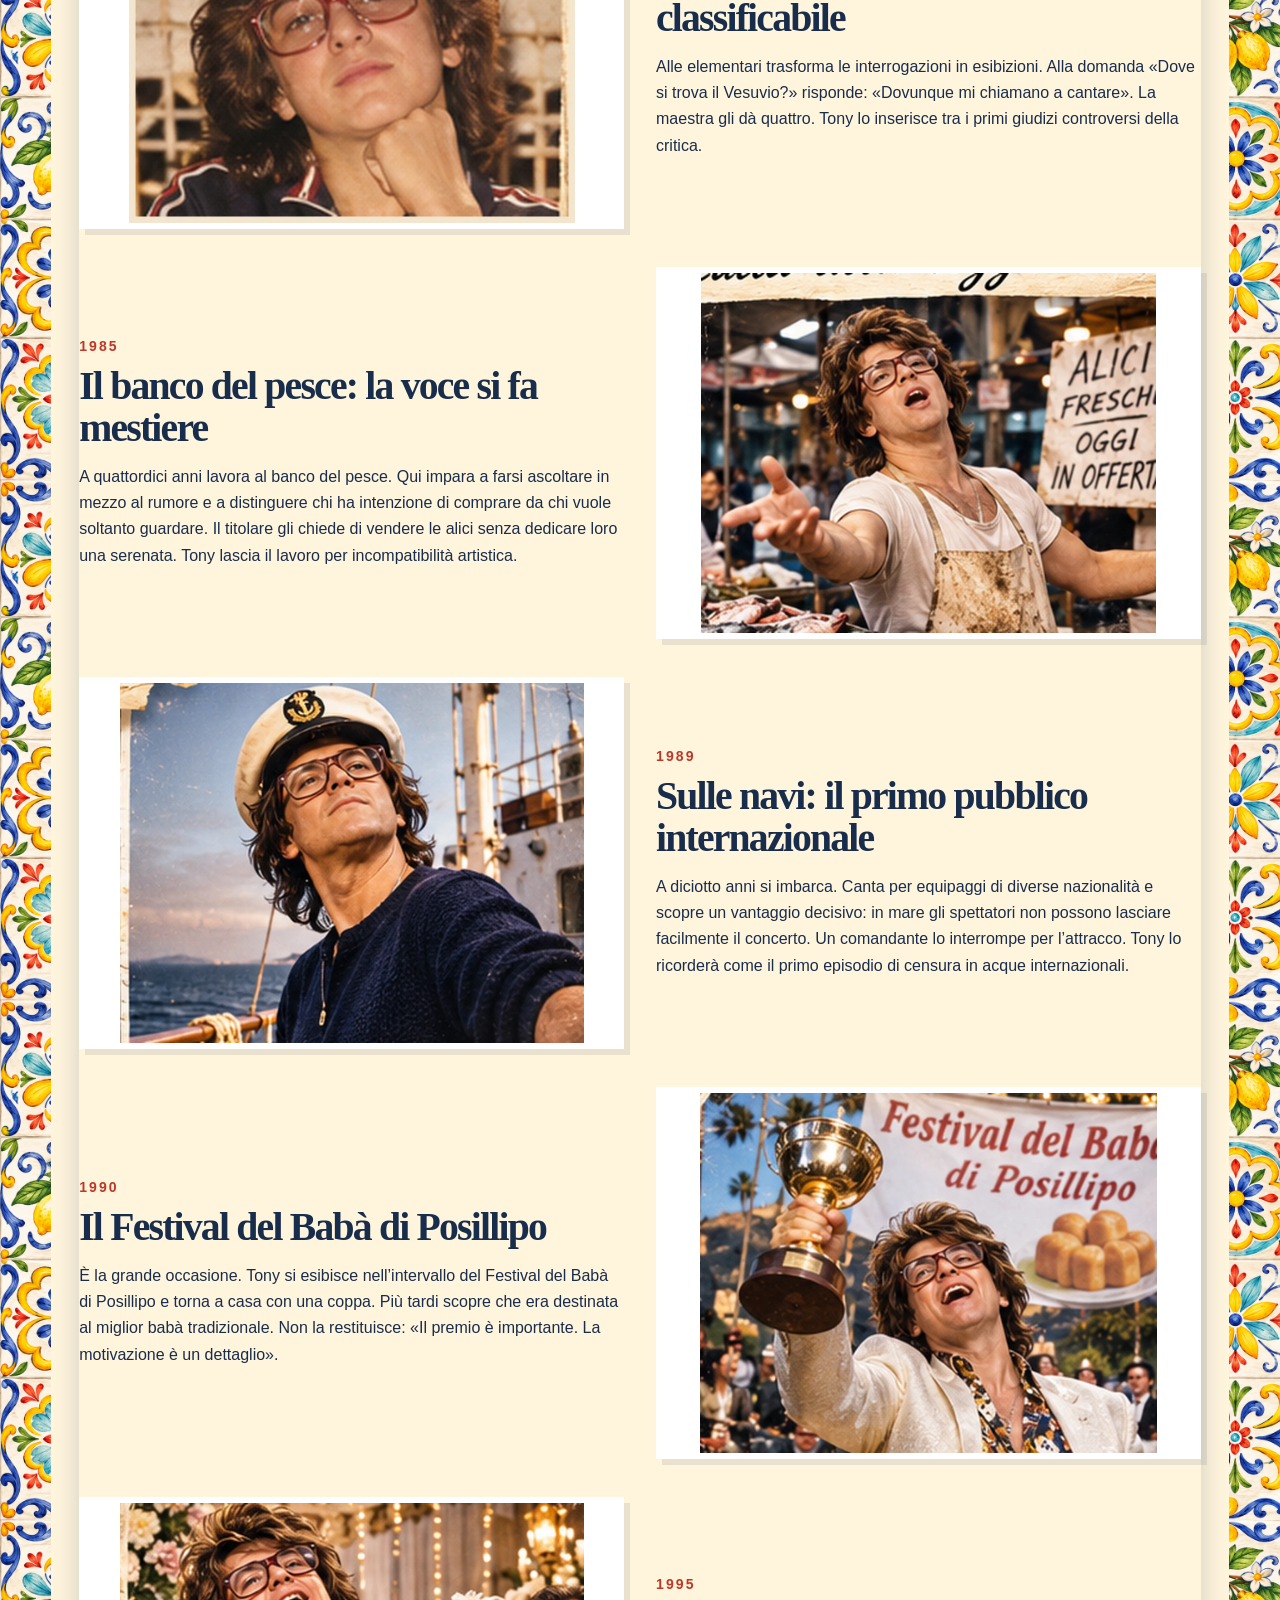
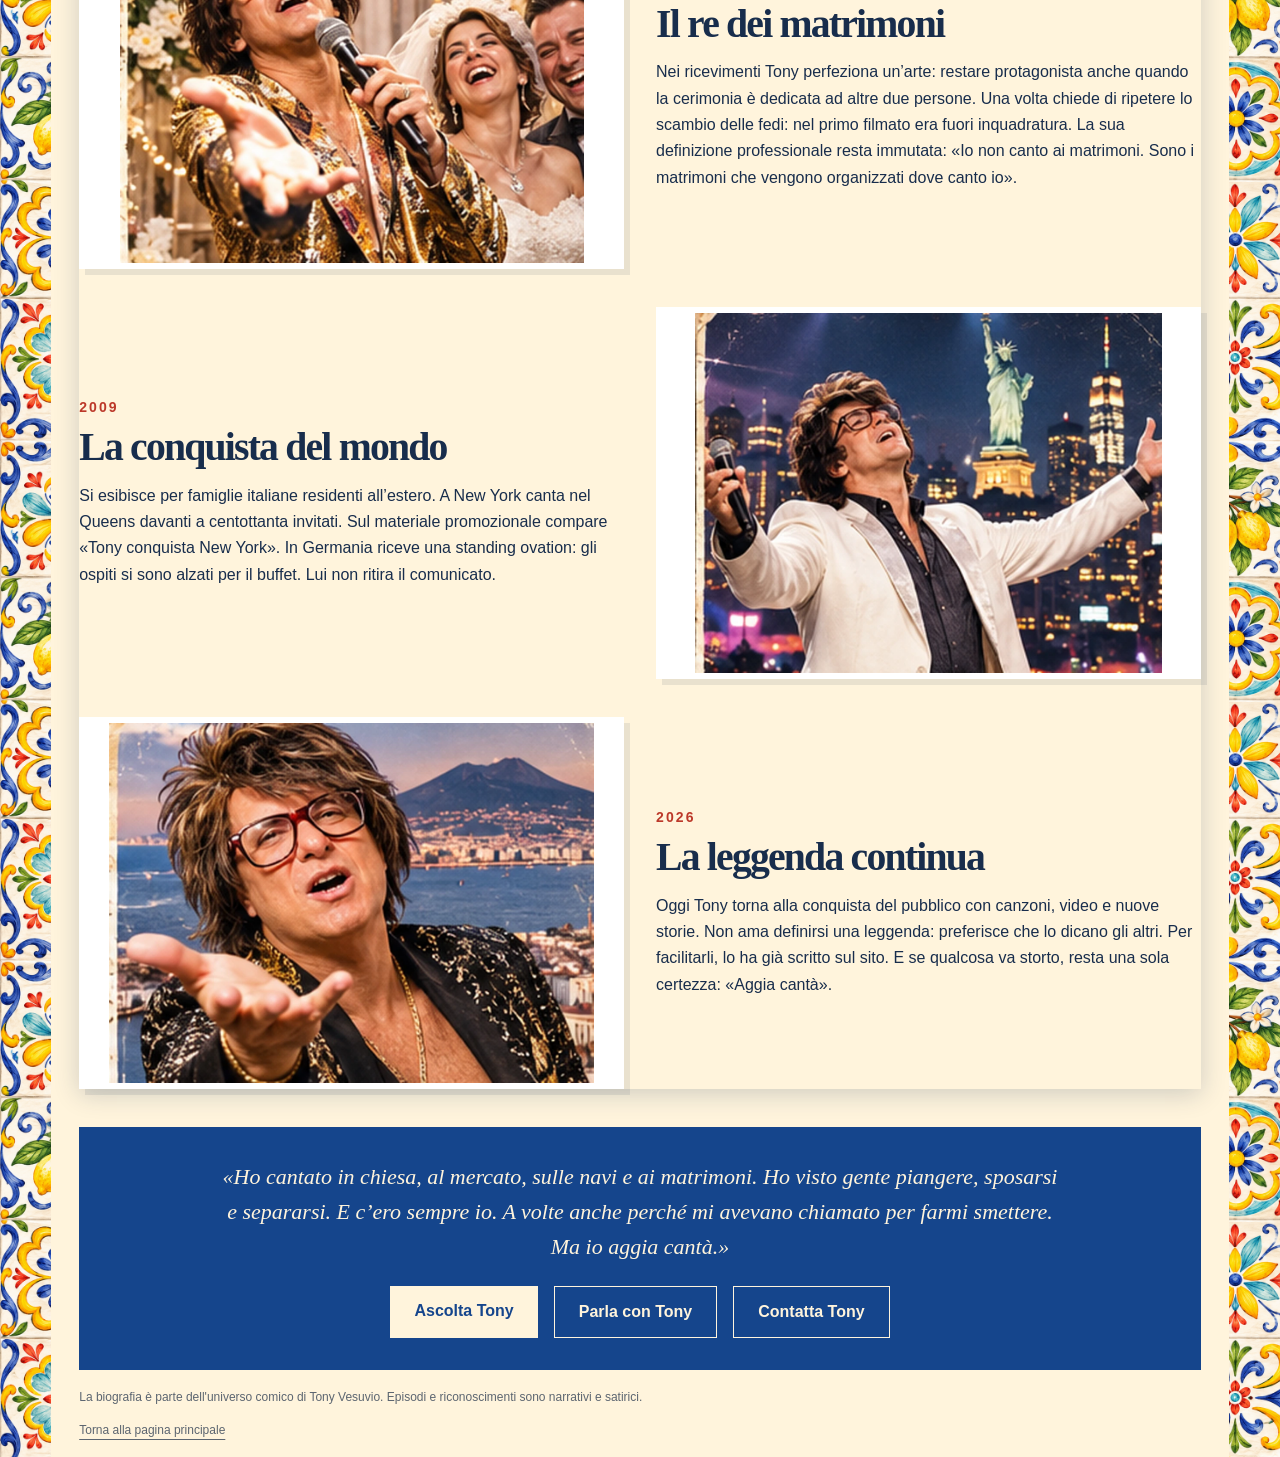
<file: la-storia-di-tony/index.html>
<!doctype html>
<html lang="it"><head><meta charset="UTF-8"><meta name="viewport" content="width=device-width,initial-scale=1"><title>La storia di Tony Vesuvio | Dalla culla alla leggenda</title><meta name="description" content="Scopri la storia di Tony Vesuvio: dal coro della chiesa al Festival del Babà, dai matrimoni ai palchi internazionali. Una leggenda tutta da raccontare."><link rel="stylesheet" href="../site.css?v=20261104-social"><link rel="stylesheet" href="../social-layout.css?v=20261104-social"><link rel="stylesheet" href="../storia-integrazione.css?v=20261104"><link rel="stylesheet" href="storia.css?v=20261104-compatto"><link rel="canonical" href="https://tonyvesuvio.com/la-storia-di-tony/"><meta property="og:type" content="website"><meta property="og:locale" content="it_IT"><meta property="og:site_name" content="Tony Vesuvio"><meta property="og:title" content="Dalla culla alla leggenda — La storia di Tony Vesuvio"><meta property="og:description" content="Scopri la storia di Tony Vesuvio: dal coro della chiesa al Festival del Babà, dai matrimoni ai palchi internazionali. Una leggenda tutta da raccontare."><meta property="og:url" content="https://tonyvesuvio.com/la-storia-di-tony/"><meta property="og:image" content="https://tonyvesuvio.com/assets/tony-volto-social-v2.jpg"><meta name="twitter:card" content="summary_large_image"><script type="application/ld+json">{"@context": "https://schema.org", "@graph": [{"@type": "WebPage", "name": "Dalla culla alla leggenda — La storia di Tony Vesuvio", "url": "https://tonyvesuvio.com/la-storia-di-tony/", "inLanguage": "it", "description": "Biografia narrativa e satirica del personaggio Tony Vesuvio."}, {"@type": "BreadcrumbList", "itemListElement": [{"@type": "ListItem", "position": 1, "name": "Home", "item": "https://tonyvesuvio.com/"}, {"@type": "ListItem", "position": 2, "name": "La storia di Tony", "item": "https://tonyvesuvio.com/la-storia-di-tony/"}]}]}</script><script src="../analytics-consent.js" defer></script>
</head><body class="history-page"><a class="skip-link" href="#cronologia">Vai alla cronologia</a><header class="header wrap">
<a class="brand brand-official" href="../index.html" aria-label="Tony Vesuvio Fan Club, inizio pagina"><img class="official-logo" src="../assets/logo-ufficiale-tony-vesuvio.png" alt="Tony Vesuvio, logo ufficiale dorato con corona" width="2120" height="742"><span class="brand-caption">La musica · Il cuore · Il fan club</span></a>
<nav aria-label="Navigazione principale"><a href="../index.html">Home</a><a href="../index.html#musica">Le canzoni</a><a href="./" aria-current="page">La storia di Tony</a><a href="../index.html#shop">Shop</a><a href="../index.html#dillo">Dillo a Tony</a><a href="../contatti/">Contatti</a></nav></header>
<div class="history-surface"><div class="history-breadcrumb wrap"><a href="../index.html">Home</a><span aria-hidden="true"> / </span><span>La storia di Tony</span></div><section class="history-hero wrap" aria-labelledby="history-title"><div><div class="eyebrow">La storia di Tony</div><h1 id="history-title">Dalla culla alla leggenda</h1><p>Una carriera internazionale. Un solo protagonista.</p></div><img src="assets/tony_ritratto_ufficiale.webp" alt="Tony Vesuvio, ritratto ufficiale con occhiali bordeaux e capelli lunghi" width="800" height="874" decoding="async"></section><p class="intro">Tony Vesuvio nasce a Napoli nel 1971. Da allora ha dedicato la propria vita alla musica, all’amore e alla ricerca di un pubblico all’altezza del suo talento. Non sempre lo ha trovato. Ma ha continuato a cantare lo stesso.</p><main id="cronologia" class="history-timeline wrap"><article class="moment"><div class="photo"><img src="assets/01_1971_culla.webp" alt="Un neonato Tony Vesuvio, capelli castani e occhiali, nella culla di una casa napoletana d’epoca." loading="lazy" width="1381" height="1139" decoding="async"></div><div class="copy"><span class="year">1971</span><h2>La culla: il primo assolo</h2><p>Nel 1971 nasce a Napoli un bambino che la madre ricorda per la voce straordinaria. Il primo pianto dura undici minuti. In nursery trasferiscono gli altri neonati; Tony lo considera il suo primo concerto a porte chiuse.</p></div></article>
<article class="moment"><div class="photo"><img src="assets/02_1977_coro.webp" alt="Tony bambino canta nella chiesa di Napoli, con il parroco alle sue spalle." loading="lazy" width="1077" height="852" decoding="async"></div><div class="copy"><span class="year">1977</span><h2>Il coro e la prima separazione artistica</h2><p>A sei anni entra nel coro della parrocchia. Il parroco insiste sull’importanza di cantare tutti insieme. Tony è d’accordo, a condizione che gli altri facciano piano. Dopo pochi mesi lascia il gruppo per divergenze sulla direzione musicale.</p></div></article>
<article class="moment"><div class="photo"><img src="assets/03_1982_scuola.webp" alt="Tony adolescente con capelli lunghi e occhiali davanti alla scuola, fotografia d’epoca." loading="lazy" width="956" height="772" decoding="async"></div><div class="copy"><span class="year">1982</span><h2>La scuola: un talento non classificabile</h2><p>Alle elementari trasforma le interrogazioni in esibizioni. Alla domanda «Dove si trova il Vesuvio?» risponde: «Dovunque mi chiamano a cantare». La maestra gli dà quattro. Tony lo inserisce tra i primi giudizi controversi della critica.</p></div></article>
<article class="moment"><div class="photo"><img src="assets/04_1985_pesce.webp" alt="Tony adolescente dietro un banco del pesce in un mercato napoletano." loading="lazy" width="1092" height="864" decoding="async"></div><div class="copy"><span class="year">1985</span><h2>Il banco del pesce: la voce si fa mestiere</h2><p>A quattordici anni lavora al banco del pesce. Qui impara a farsi ascoltare in mezzo al rumore e a distinguere chi ha intenzione di comprare da chi vuole soltanto guardare. Il titolare gli chiede di vendere le alici senza dedicare loro una serenata. Tony lascia il lavoro per incompatibilità artistica.</p></div></article>
<article class="moment"><div class="photo"><img src="assets/05_1989_navi.webp" alt="Tony giovane sul ponte di una nave nel porto di Napoli." loading="lazy" width="1110" height="861" decoding="async"></div><div class="copy"><span class="year">1989</span><h2>Sulle navi: il primo pubblico internazionale</h2><p>A diciotto anni si imbarca. Canta per equipaggi di diverse nazionalità e scopre un vantaggio decisivo: in mare gli spettatori non possono lasciare facilmente il concerto. Un comandante lo interrompe per l’attracco. Tony lo ricorderà come il primo episodio di censura in acque internazionali.</p></div></article>
<article class="moment"><div class="photo"><img src="assets/06_1990_festival.webp" alt="Tony ventenne al Festival del Babà di Posillipo con una coppa." loading="lazy" width="1059" height="834" decoding="async"></div><div class="copy"><span class="year">1990</span><h2>Il Festival del Babà di Posillipo</h2><p>È la grande occasione. Tony si esibisce nell’intervallo del Festival del Babà di Posillipo e torna a casa con una coppa. Più tardi scopre che era destinata al miglior babà tradizionale. Non la restituisce: «Il premio è importante. La motivazione è un dettaglio».</p></div></article>
<article class="moment"><div class="photo"><img src="assets/07_1995_matrimoni.webp" alt="Tony canta durante un ricevimento di matrimonio elegante negli anni Novanta." loading="lazy" width="1071" height="831" decoding="async"></div><div class="copy"><span class="year">1995</span><h2>Il re dei matrimoni</h2><p>Nei ricevimenti Tony perfeziona un’arte: restare protagonista anche quando la cerimonia è dedicata ad altre due persone. Una volta chiede di ripetere lo scambio delle fedi: nel primo filmato era fuori inquadratura. La sua definizione professionale resta immutata: «Io non canto ai matrimoni. Sono i matrimoni che vengono organizzati dove canto io».</p></div></article>
<article class="moment"><div class="photo"><img src="assets/08_2009_mondo.webp" alt="Tony cantante in abito bianco davanti allo skyline di New York." loading="lazy" width="1089" height="840" decoding="async"></div><div class="copy"><span class="year">2009</span><h2>La conquista del mondo</h2><p>Si esibisce per famiglie italiane residenti all’estero. A New York canta nel Queens davanti a centottanta invitati. Sul materiale promozionale compare «Tony conquista New York». In Germania riceve una standing ovation: gli ospiti si sono alzati per il buffet. Lui non ritira il comunicato.</p></div></article>
<article class="moment"><div class="photo"><img src="assets/09_2026_oggi.webp" alt="Ritratto ufficiale di Tony Vesuvio, capelli lunghi e occhiali bordeaux." loading="lazy" width="1107" height="822" decoding="async"></div><div class="copy"><span class="year">2026</span><h2>La leggenda continua</h2><p>Oggi Tony torna alla conquista del pubblico con canzoni, video e nuove storie. Non ama definirsi una leggenda: preferisce che lo dicano gli altri. Per facilitarli, lo ha già scritto sul sito. E se qualcosa va storto, resta una sola certezza: «Aggia cantà».</p></div></article></main><section class="end"><blockquote>«Ho cantato in chiesa, al mercato, sulle navi e ai matrimoni. Ho visto gente piangere, sposarsi e separarsi. E c’ero sempre io. A volte anche perché mi avevano chiamato per farmi smettere. Ma io aggia cantà.»</blockquote><div class="actions"><a href="../index.html#musica">Ascolta Tony</a><a href="../index.html#dillo">Parla con Tony</a><a href="../contatti/">Contatta Tony</a></div></section><footer class="history-footer wrap">La biografia è parte dell'universo comico di Tony Vesuvio. Episodi e riconoscimenti sono narrativi e satirici.<a href="../index.html">Torna alla pagina principale</a></footer></div></body></html>
</file>
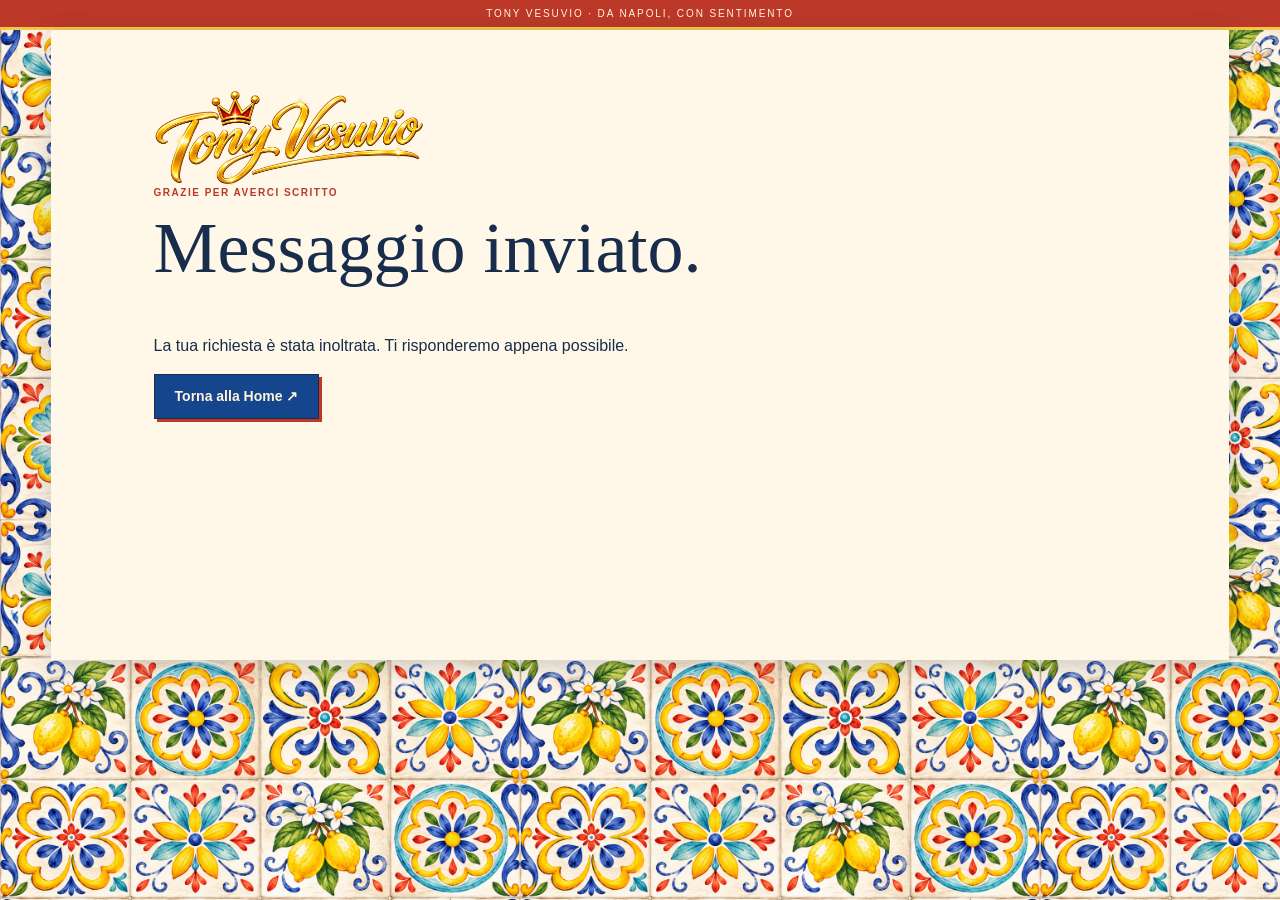
<file: contatti/grazie.html>
<!doctype html><html lang="it"><head><meta charset="utf-8"><meta name="viewport" content="width=device-width,initial-scale=1"><title>Messaggio inviato | Tony Vesuvio</title><link rel="stylesheet" href="../site.css"><link rel="stylesheet" href="contatti.css"></head><body class="contact-page"><div class="topline">Tony Vesuvio · Da Napoli, con sentimento</div><main class="contact-surface" style="padding:60px max(20px,8%);min-height:70vh"><img src="../assets/logo-ufficiale-tony-vesuvio.png" width="270" alt="Tony Vesuvio"><p class="eyebrow">Grazie per averci scritto</p><h1 style="font-size:clamp(42px,6vw,72px)">Messaggio inviato.</h1><p>La tua richiesta è stata inoltrata. Ti risponderemo appena possibile.</p><a class="button" href="../index.html">Torna alla Home ↗</a></main></body></html>
</file>
<file: site.css>
:root{color-scheme:light;--paper:#fff5df;--blue:#123e82;--deep:#142d50;--red:#bd3f2d;--lemon:#f5cd4a;--muted:#5c6570;--line:#c8c1b0}
*{box-sizing:border-box}html{scroll-behavior:smooth;scroll-padding-top:20px}body{margin:0;background:var(--paper);color:var(--deep);font-family:Arial,Helvetica,sans-serif;line-height:1.6}a{color:inherit;text-underline-offset:5px}img{display:block;max-width:100%;height:auto}figure{margin:0}h1,h2,h3,p{margin-top:0}h1,h2,h3{font-family:Georgia,'Times New Roman',serif;font-weight:400;line-height:1.06}h2{font-size:clamp(38px,4.7vw,66px);letter-spacing:-.035em}h3{font-size:28px}button,input,textarea{font:inherit}.wrap{width:min(1240px,88%);margin:auto}.section{padding:90px 0}.eyebrow{text-transform:uppercase;font-weight:800;font-size:11px;letter-spacing:.18em;display:block;margin-bottom:20px;color:var(--red)}.small{font-size:12px;color:var(--muted);line-height:1.6}.button{display:inline-flex;align-items:center;justify-content:center;gap:20px;padding:14px 25px;background:var(--blue);color:var(--paper);border:1px solid var(--blue);border-radius:3px;text-decoration:none;font-weight:700;font-size:14px;box-shadow:4px 4px 0 #b9c6cc}.button:hover{background:var(--deep)}a:focus-visible,button:focus-visible{outline:3px solid var(--red);outline-offset:5px}button:disabled{cursor:not-allowed;opacity:.62}.maiolica{height:22px;border-block:2px solid var(--blue);background-color:var(--paper);background-image:radial-gradient(circle at 50% 50%,var(--red) 0 2px,transparent 3px),conic-gradient(from 45deg at 50% 50%,transparent 0 12.5%,var(--blue) 12.5% 25%,transparent 25% 37.5%,var(--blue) 37.5% 50%,transparent 50% 62.5%,var(--blue) 62.5% 75%,transparent 75% 87.5%,var(--blue) 87.5%);background-size:36px 18px}
.topline{background:var(--blue);color:var(--paper);text-align:center;font-size:10px;letter-spacing:.16em;text-transform:uppercase;padding:9px 15px}.header{padding:23px 0;display:flex;justify-content:space-between;align-items:center;gap:25px}.brand{text-decoration:none;display:flex;align-items:center;gap:12px}.brand-seal{display:grid;place-items:center;width:43px;height:43px;border:1px solid var(--red);border-radius:50%;font-family:Georgia,serif;font-size:21px;font-style:italic;color:var(--red)}.brand-name{font-family:Georgia,serif;font-size:24px;line-height:1.1}.brand-name small{display:block;font-family:Arial,sans-serif;font-size:9px;letter-spacing:.2em;text-transform:uppercase;margin-top:5px}nav{display:flex;flex-wrap:wrap;gap:24px}nav a{font-size:12px;font-weight:700;text-decoration:none}nav a:hover{text-decoration:underline}.banner{width:100%;height:auto;border-block:1px solid var(--blue)}
.opening{display:grid;grid-template-columns:1.3fr 1fr;gap:65px;align-items:end;padding-block:66px 80px}.opening h1{font-size:clamp(56px,7vw,104px);letter-spacing:-.055em;margin:0}.opening h1 em{font-weight:400;color:var(--red)}.opening p{font-size:18px;max-width:420px}.opening .secondary{display:block;margin-top:20px;font-size:13px}.arena{background:var(--blue);color:var(--paper);padding:44px 0 50px}.arena-head{display:flex;justify-content:space-between;gap:30px;align-items:end;margin-bottom:30px}.arena h2{font-size:clamp(35px,4vw,54px);margin:0}.arena .eyebrow{color:var(--lemon)}.arena .aside{max-width:290px;font-size:14px}.arena img{width:100%;aspect-ratio:3/2;object-fit:contain;border:1px solid #c9d1df}.arena .small{color:#d5dfef;margin:14px 0 0}
.section-heading{display:flex;justify-content:space-between;gap:35px;align-items:end;margin-bottom:40px}.section-heading h2{margin:0}.section-heading p{max-width:320px;margin-bottom:0;font-size:15px}.records{display:grid;grid-template-columns:repeat(3,1fr);gap:32px}.record{border-bottom:1px solid var(--blue);padding-bottom:24px}.record img{width:100%;aspect-ratio:1;object-fit:contain;background:#fff4e5}.record .number{font-size:10px;font-weight:700;letter-spacing:.15em;color:var(--red);display:block;margin:22px 0 9px}.record h3{font-size:26px;min-height:58px;margin-bottom:18px}.record-actions{display:flex;align-items:center;gap:16px;flex-wrap:wrap}.listen{background:var(--blue);color:var(--paper);border:0;border-radius:2px;padding:10px 18px;font-weight:700;font-size:13px}.record-actions a{font-size:12px}.record .small{margin:12px 0 0}
.club{background:#eaeedc;border-top:1px solid var(--blue);padding:80px 0}.club-layout{display:grid;grid-template-columns:1.15fr 1fr;align-items:center;gap:65px}.photo-frame{padding:10px;background:var(--paper);border:1px solid var(--blue);box-shadow:8px 8px 0 #c3cbbc;transform:rotate(-1deg)}.photo-frame img{width:100%;aspect-ratio:3/2;object-fit:contain}.photo-frame figcaption{font-size:11px;padding:10px 6px 2px;color:var(--muted)}.club-copy p{font-size:17px}.club-copy h2 em{color:var(--red)}
.talk{background:var(--blue);color:var(--paper)}.talk .eyebrow{color:var(--lemon)}.talk .section-heading p{font-family:Georgia,serif;font-size:24px;font-style:italic}.talk-layout{display:grid;grid-template-columns:1fr 1fr;gap:60px}.talk label{display:block;font-size:13px;font-weight:700;margin-bottom:8px}.talk input,.talk textarea{width:100%;background:var(--paper);color:var(--deep);border:1px solid var(--paper);border-radius:2px;padding:15px;margin-bottom:20px}.talk .small{display:block;color:#dce4ee}.talk .button{background:var(--lemon);color:var(--deep);border-color:var(--lemon);box-shadow:none;margin-top:14px}.example{border:1px solid #97aecd;padding:30px;align-self:start}.example .tag{display:block;font-size:10px;letter-spacing:.12em;text-transform:uppercase;color:var(--lemon);margin-bottom:24px}.example blockquote{font-family:Georgia,serif;font-size:27px;line-height:1.4;margin:20px 0 26px}.example p{font-size:15px}.talk .demo{padding-top:13px}
.stories{border-bottom:1px solid var(--blue)}.stories-grid{display:grid;grid-template-columns:1fr 1fr;gap:36px}.stories-grid img{width:100%;aspect-ratio:3/2;object-fit:contain;border:1px solid var(--blue)}.stories-grid figcaption{padding-top:25px}.stories-grid h3{font-size:33px;margin-bottom:15px}.stories-grid p{font-size:15px;max-width:480px}.stories .small{margin-top:28px}
.merch{background:var(--lemon);padding:85px 0}.merch-layout{display:grid;grid-template-columns:1.5fr .7fr;gap:70px;align-items:center}.merch h2{font-size:clamp(48px,6vw,82px)}.merch p{font-size:18px;max-width:620px}.merch .signoff{font-family:Georgia,serif;font-size:24px;font-style:italic}.merch-ticket{border:2px solid var(--blue);padding:30px 24px;text-align:center;outline:1px solid var(--blue);outline-offset:-7px;background:var(--paper);transform:rotate(3deg)}.merch-ticket .star{font-size:40px;color:var(--red);line-height:1.3}.merch-ticket strong{font-family:Georgia,serif;display:block;font-size:34px;line-height:1.12;font-weight:400;margin:15px 0}.merch-ticket p{font-size:13px;margin-bottom:0}.footer{padding-block:35px;display:flex;justify-content:space-between;gap:20px;font-size:12px}.footer p{margin-bottom:0}
@media(min-width:1500px){.arena img{max-height:760px;background:#0b2c60}}
@media(max-width:900px){.opening{gap:35px}.club-layout{gap:35px}.records{gap:20px}.record h3{font-size:23px}.talk-layout{gap:30px}.merch-layout{gap:35px}nav{gap:14px}}
@media(max-width:650px){.wrap{width:88%}.section{padding-block:55px}.header{align-items:start;flex-direction:column;gap:20px}.brand-name{font-size:22px}nav{gap:18px}.topline{font-size:8px}.opening,.club-layout,.talk-layout,.merch-layout{grid-template-columns:1fr}.opening{padding-block:38px 50px;gap:30px}.opening h1{font-size:60px}.opening p{font-size:16px}.arena-head,.section-heading{display:block}.arena .aside{max-width:none;margin-top:22px}.section-heading p{margin-top:22px}.records{grid-template-columns:1fr;gap:38px}.record h3{min-height:0;font-size:30px}.record img{max-height:420px}.club{padding-block:55px}.club-layout{gap:40px}.stories-grid{grid-template-columns:1fr;gap:45px}.stories-grid h3{font-size:30px}.merch{padding-block:55px}.merch-ticket{max-width:320px;justify-self:center}.footer{flex-direction:column;gap:12px}.example{padding:24px}.banner{min-height:0}.arena img{aspect-ratio:3/2}}
@media(prefers-reduced-motion:reduce){html{scroll-behavior:auto}}

/* Manifesti musicali, insegne dipinte e maioliche. */
:root{--paper:#fff4dc;--blue:#15458c;--deep:#182d4c;--red:#bc3829;--lemon:#f5c747}
body{background-color:var(--paper);background-image:radial-gradient(#805c2d09 .65px,transparent .65px);background-size:5px 5px;line-height:1.5}
.wrap{width:min(1280px,92%)}
.section{padding-block:48px}
.eyebrow{font-size:10px;letter-spacing:.15em;margin-bottom:12px}
h2{font-size:clamp(34px,4vw,54px);font-weight:700;letter-spacing:-.045em}
.topline{background:var(--red);font-size:10px;padding-block:6px;letter-spacing:.19em;border-bottom:3px solid var(--lemon)}
.header{padding-block:15px;gap:18px}
.brand-seal{width:48px;height:48px;border:2px solid var(--blue);outline:1px solid var(--blue);outline-offset:3px;background:var(--lemon);color:var(--blue);border-radius:48% 48% 42% 42%;flex-shrink:0}
.brand-seal svg{width:36px;height:30px}
.brand-name{font-weight:bold;font-size:27px;letter-spacing:-.04em}
.brand-name small{font-weight:600;font-size:8px;letter-spacing:.14em}
nav{gap:6px}nav a{padding:8px 13px;border:1px solid transparent;border-radius:2px}nav a:hover{border-color:var(--red);color:var(--red);text-decoration:none;background:#fffaf0}
.banner{border-top:3px solid var(--blue);border-bottom:5px solid var(--red)}
.opening{padding-block:30px 34px;gap:38px;grid-template-columns:1.3fr 1fr;position:relative}
.opening h1{font-size:clamp(48px,6.3vw,85px);font-weight:bold;line-height:.98;letter-spacing:-.055em}
.opening h1 em{font-weight:400;display:inline-block;padding-bottom:8px;background:linear-gradient(var(--lemon),var(--lemon)) left 92%/100% 6px no-repeat}
.opening .eyebrow{display:inline-block;border-block:1px solid var(--red);padding-block:5px;letter-spacing:.13em}
.opening p{font-size:16px;max-width:440px;margin-bottom:12px}.opening .secondary{margin-top:12px;font-size:12px}
.button{padding:11px 20px;gap:14px;box-shadow:3px 3px 0 var(--red);border-radius:0;border:1px solid var(--deep);transition:transform .15s,box-shadow .15s}
.button:hover{transform:translate(-1px,-1px);box-shadow:4px 4px 0 var(--red)}
.maiolica{height:33px;background-image:url('assets/maiolica-napoli.svg');background-size:32px 32px;border-block:1px solid var(--blue)}
.arena{padding:30px 0;background-color:#123771;background-image:radial-gradient(circle at 12% 25%,#ffffff08 0 1px,transparent 1px);background-size:9px 9px;border-bottom:5px solid var(--lemon)}
.arena>.wrap{display:grid;grid-template-columns:.8fr 1.65fr;gap:30px;align-items:center}
.arena-head{display:block;margin:0}.arena h2{font-size:clamp(38px,4.3vw,60px);font-weight:400;font-style:italic;line-height:1.03}.arena h2:after{content:'✦';display:block;font-size:32px;color:var(--lemon);margin-top:22px}
.arena .aside{font-size:14px;margin:16px 0 0;max-width:270px}.arena .eyebrow{font-size:9px;letter-spacing:.12em}
.arena figure{padding:7px;background:var(--paper);box-shadow:5px 5px 0 #09224c;border:1px solid var(--lemon)}
.arena img{border:0;max-height:none;background:none;aspect-ratio:3/2;object-fit:contain}
.arena .small{color:var(--deep);font-size:10px;margin:6px 3px 0}
.section-heading{gap:25px;margin-bottom:26px;position:relative;padding-bottom:18px;border-bottom:2px solid var(--blue)}
.section-heading:after{content:'✦';position:absolute;bottom:-12px;left:0;background:var(--paper);padding-right:10px;color:var(--red);font-size:22px;line-height:20px}
.section-heading p{max-width:330px;font-size:14px}
.records{gap:20px}
.record{padding:12px 12px 17px;background:#fffaf0;border:1px solid #c3b392;box-shadow:4px 4px 0 #e6d8ba;position:relative}
.record img{background:#fff4e5;max-height:300px;object-fit:contain;border-bottom:2px solid var(--red)}
.record .number{margin:14px 0 8px;font-size:9px;letter-spacing:.12em}
.record h3{font-size:25px;font-weight:700;line-height:1.06;min-height:53px;margin-bottom:12px}
.record-actions{gap:10px}.record-actions a{font-size:11px}.listen{padding:9px 14px;border-radius:0;background:var(--red)}
.record .small{font-size:10px;margin-top:10px}
.club{padding:44px 0;background:#f4e8cd;border-top:1px solid var(--blue);position:relative}
.club:before{content:'';position:absolute;inset:0 0 auto;height:8px;background:repeating-linear-gradient(90deg,var(--red) 0 18px,var(--paper) 18px 36px)}
.club-layout{gap:34px;grid-template-columns:1.1fr 1fr}
.photo-frame{padding:8px;box-shadow:5px 5px 0 var(--blue);transform:rotate(-1deg)}
.photo-frame figcaption{font-size:10px;padding-top:7px}
.club-copy h2{font-size:clamp(34px,3.9vw,52px);margin-bottom:18px}.club-copy p{font-size:15px;margin-bottom:13px}.club-copy .small{font-size:11px}
.talk{background-color:var(--blue);background-image:linear-gradient(90deg,#ffffff04 1px,transparent 1px);background-size:24px 24px}
.talk .section-heading{border-color:#fff4dc60}.talk .section-heading:after{background:var(--blue);color:var(--lemon)}
.talk .section-heading p{font-size:23px;color:var(--lemon)}
.talk-layout{gap:28px;grid-template-columns:1fr 1fr}.talk label{font-size:12px;margin-bottom:6px}.talk input,.talk textarea{padding:12px;margin-bottom:14px;border-radius:0;border:2px solid #0d2d60}.talk .small{font-size:11px}.talk .demo{padding-top:8px}
.example{background:var(--paper);color:var(--deep);border:1px solid var(--lemon);padding:25px;box-shadow:5px 5px 0 #0a2a5a;position:relative}
.example:before{content:'“';font-family:Georgia,serif;color:var(--red);font-size:70px;line-height:.8;display:block;margin-bottom:14px}
.example .tag{color:var(--red);font-size:9px;margin-bottom:16px}.example blockquote{font-size:clamp(23px,2.2vw,30px);margin:16px 0 20px;font-style:italic;line-height:1.26}.example p{font-size:14px}.example .small{color:#57616d}
.stories{border:0}.stories-grid{gap:22px}.stories-grid figure{background:#fffaf0;border:1px solid var(--blue);box-shadow:4px 4px 0 #e4d4b0;padding:7px}
.stories-grid img{border:0}.stories-grid figcaption{padding:18px 13px 3px}.stories-grid .eyebrow{margin-bottom:8px;font-size:9px}.stories-grid h3{font-weight:700;font-size:31px;margin-bottom:10px}.stories-grid p{font-size:14px;margin-bottom:13px}.stories>.small{font-size:10px;margin:18px 0 0}
.merch{padding:42px 0;border-top:5px solid var(--red);background-color:var(--lemon);background-image:radial-gradient(#a16a1612 .8px,transparent .8px);background-size:6px 6px}
.merch-layout{gap:35px;grid-template-columns:1.5fr .7fr}.merch h2{font-size:clamp(46px,5.7vw,74px);font-weight:700;line-height:.98;margin-bottom:18px}.merch p{font-size:16px;margin-bottom:17px}.merch .signoff{font-size:23px}.merch a{font-size:13px;font-weight:700}
.merch-ticket{padding:24px;background-color:var(--paper);background-image:url('assets/maiolica-napoli.svg');background-repeat:repeat-x;background-size:30px;background-position:top center;border-color:var(--red);outline-color:var(--red);box-shadow:4px 5px 0 #b7802860}
.merch-ticket .star{font-size:33px;margin-top:16px;display:block}.merch-ticket strong{font-size:30px;margin:10px 0}.merch-ticket p{font-size:12px;margin:0}
.footer{padding-block:22px;font-size:11px}.footer p:first-child{font-family:Georgia,serif;font-size:15px;font-weight:bold;color:var(--blue)}
@media(min-width:1500px){.arena img{max-height:none}}
@media(max-width:900px){.arena>.wrap{grid-template-columns:.85fr 1.5fr;gap:20px}.arena h2{font-size:40px}.record h3{font-size:22px}.record-actions{align-items:start;flex-direction:column}nav a{padding-inline:7px}.opening h1{font-size:64px}}
@media(max-width:650px){.wrap{width:90%}.section{padding-block:32px}.header{gap:14px;padding-block:14px}nav{gap:4px;width:100%;justify-content:space-between}nav a{padding:6px 4px;font-size:11px}.brand-name{font-size:25px}.opening{padding-block:24px 28px;gap:20px;grid-template-columns:1fr}.opening h1{font-size:clamp(45px,10.8vw,65px)}.opening p{font-size:15px}.arena{padding-block:24px}.arena>.wrap{grid-template-columns:1fr;gap:18px}.arena h2{font-size:38px}.arena h2 br{display:none}.arena h2:after{display:none}.arena .aside{max-width:none;margin-top:10px}.arena-head{margin:0}.records{grid-template-columns:1fr;gap:20px}.record{display:grid;grid-template-columns:.95fr 1fr;gap:0 14px;align-content:center;padding:10px}.record img{grid-column:1;grid-row:1/5;height:100%;max-height:none;align-self:center;border-bottom:0}.record .number,.record h3,.record-actions,.record>.small{grid-column:2}.record .number{margin:7px 0}.record h3{min-height:0;font-size:clamp(20px,5.5vw,26px);margin:0 0 10px}.record-actions{gap:7px}.record-actions a{font-size:10px}.listen{font-size:12px;padding:7px 12px}.record>.small{font-size:9px;margin-top:8px}.section-heading{padding-bottom:16px;margin-bottom:22px}.section-heading p{font-size:13px;margin-top:14px}.club{padding-block:30px}.club-layout{grid-template-columns:1fr;gap:28px}.club-copy h2{font-size:38px}.talk-layout{grid-template-columns:1fr;gap:24px}.talk .section-heading p{font-size:21px}.example{padding:21px}.stories-grid{grid-template-columns:1fr;gap:22px}.stories-grid figcaption{padding:15px 10px 0}.stories-grid h3{font-size:29px}.merch{padding-block:30px}.merch-layout{grid-template-columns:1fr;gap:24px}.merch h2{font-size:52px}.merch-ticket{width:min(300px,95%);justify-self:center;transform:rotate(2deg)}.footer{gap:10px}.maiolica{height:27px;background-size:26px 26px}}
@media(max-width:360px){.record{grid-template-columns:1fr}.record img{grid-column:1;grid-row:auto;max-height:260px}.record .number,.record h3,.record-actions,.record>.small{grid-column:1}.record h3{font-size:25px}.record-actions{flex-direction:row}}
@media(prefers-reduced-motion:reduce){.button{transition:none}.button:hover{transform:none}}

/* Fondo di ceramica: le maioliche incorniciano pannelli leggibili. */
.brand-official{display:flex;flex-direction:column;align-items:center;gap:5px;flex-shrink:0}
.official-logo{width:248px;height:auto;object-fit:contain}
.brand-caption{font-size:8px;letter-spacing:.15em;text-transform:uppercase;color:var(--blue);font-weight:700}
.footer-brand img{width:160px;height:auto;object-fit:contain}
.footer-brand p{font-size:10px!important;font-family:Arial,sans-serif!important;margin:8px 0 0}
.example:before{display:none}
.tony-greeting{display:grid;grid-template-columns:1fr 1fr;align-items:center;gap:10px;margin:-10px -10px 20px;border-bottom:2px solid var(--red);padding-bottom:0}
.tony-chat-portrait{width:100%;height:235px;object-fit:contain;object-position:center bottom;filter:drop-shadow(3px 3px 0 #15458c25)}
.example .tony-speech{position:relative;margin:0 0 18px;background:var(--lemon);color:var(--deep);border:2px solid var(--blue);padding:18px 14px;font-family:Georgia,serif;font-size:clamp(23px,2.4vw,32px);font-weight:700;font-style:italic;line-height:1.1;transform:rotate(3deg);box-shadow:3px 3px 0 var(--red)}
.tony-speech:before{content:'';position:absolute;left:-12px;top:50%;width:18px;height:18px;background:var(--lemon);border-left:2px solid var(--blue);border-bottom:2px solid var(--blue);transform:rotate(45deg)}
.tony-speech span{display:block;margin-top:12px;font-family:Arial,sans-serif;font-size:11px;font-style:normal;font-weight:400;line-height:1.4}
@media(max-width:900px) and (min-width:651px){.official-logo{width:210px}.tony-chat-portrait{height:190px}.example .tony-speech{font-size:23px;padding:14px 10px}}
@media(max-width:650px){.brand-official{align-self:center}.official-logo{width:245px}.tony-chat-portrait{height:210px}.example .tony-speech{font-size:26px;padding:16px 12px}.footer-brand{margin-bottom:8px}}
body{background-color:#e9e1c9;background-image:url('assets/maioliche-fondo.png');background-repeat:repeat;background-size:520px 520px}
main{width:calc(100% - 56px);max-width:1360px;margin:0 auto;box-shadow:0 5px 24px #102e5633}
.header.wrap,.footer.wrap{width:calc(100% - 56px);max-width:1360px;background:#fff7e8;padding-inline:28px}
.header.wrap{border-inline:1px solid #b8aa8e}
.opening.wrap{width:100%;background:#fff7e8;padding-inline:32px}
.section.wrap{width:100%;background:#fff7e8;padding-inline:32px}
.arena .wrap,.club .wrap,.talk .wrap,.merch .wrap{width:calc(100% - 64px)}
.section-heading:after{background:#fff7e8}
.talk .section-heading:after{background:var(--blue)}
.maiolica{height:48px;background-image:url('assets/maioliche-fondo.png');background-size:192px 192px;border-block:2px solid var(--blue)}
.club{border-top:8px solid transparent;border-image:url('assets/maioliche-fondo.png') 40 repeat}
.club:before{display:none}
.merch-ticket{background-image:linear-gradient(to bottom,transparent 0 22px,#fff7e8 22px),url('assets/maioliche-fondo.png');background-size:100% 100%,160px 160px;background-repeat:no-repeat,repeat;background-position:center top;border-top-width:14px}
.footer.wrap{border-top:3px solid var(--blue);margin-bottom:24px}
@media(max-width:650px){
 body{background-size:340px 340px}
 main,.header.wrap,.footer.wrap{width:calc(100% - 20px)}
 .header.wrap,.footer.wrap{padding-inline:16px}
 .opening.wrap,.section.wrap{padding-inline:18px}
 .arena .wrap,.club .wrap,.talk .wrap,.merch .wrap{width:calc(100% - 36px)}
 .maiolica{height:34px;background-size:136px 136px}
 .footer.wrap{margin-bottom:10px}
}

/* Layout finale condiviso fra lingue e dimensioni di schermo. */
html{-webkit-text-size-adjust:100%;text-size-adjust:100%}
body{line-height:1.5}
main,.header.wrap,.footer.wrap{width:calc(100% - 40px);max-width:1320px}
.wrap{min-width:0}
.opening,.arena>.wrap,.records,.club-layout,.talk-layout,.stories-grid,.merch-layout{gap:22px}
.opening>*,.arena-head,.record,.club-copy,.talk-layout>*,.stories-grid>*,.merch-layout>*{min-width:0}
.section{padding-block:32px}
.opening{padding-block:22px 26px;align-items:center}
.opening h1{font-size:clamp(44px,5.8vw,76px)}
.opening p{margin-bottom:10px}
.opening.wrap,.section.wrap{padding-inline:26px}
.arena,.club,.merch{padding-block:26px}
.arena .wrap,.club .wrap,.talk .wrap,.merch .wrap{width:calc(100% - 52px)}
.arena h2{font-size:clamp(34px,3.8vw,50px)}
.arena h2:after{margin-top:12px;font-size:25px}
.section-heading{margin-bottom:22px;padding-bottom:14px}
.section-heading p{margin-top:0}
.eyebrow{margin-bottom:10px}
h2{font-size:clamp(32px,3.6vw,48px);margin-bottom:16px}
.record img{max-height:265px}
.record h3{font-size:24px;min-height:51px}
.record-actions a,.small,.record .small,.club-copy .small,.talk .small,.stories>.small{font-size:12px}
.record .number{font-size:10px}
.record-actions{gap:8px}
.button,.listen{min-height:44px}
nav a{display:inline-flex;align-items:center;min-height:44px}
.header{padding-block:10px;flex-wrap:wrap}
.official-logo{width:215px}
.header nav{justify-content:flex-end;flex:1;gap:2px}
.header nav a{font-size:12px;padding-inline:9px}
.brand-caption{font-size:9px;letter-spacing:.08em}
.language-control{display:flex;align-items:center;gap:7px;flex-shrink:0;color:var(--blue)}
.language-control label{font-size:12px;font-weight:700}
.language-control select{font:inherit;font-size:14px;min-height:44px;max-width:168px;background:#fffaf0;color:var(--deep);border:1px solid var(--blue);border-radius:3px;padding:8px 25px 8px 9px}
select:focus-visible,input:focus-visible,textarea:focus-visible{outline:3px solid var(--lemon);outline-offset:3px}
.photo-frame{transform:none}
.club-copy h2{font-size:clamp(32px,3.6vw,46px);margin-bottom:14px}
.club-copy p{font-size:15px;margin-bottom:10px}
.talk-layout{align-items:start}
.talk input,.talk textarea{font-size:16px;min-height:44px;padding:10px;margin-bottom:12px;resize:vertical;max-width:100%}
.talk textarea{min-height:115px}
.talk label{font-size:13px}
.example{padding:18px}
.tony-greeting{margin:-5px -4px 14px;gap:8px}
.tony-chat-portrait{height:185px}
.example .tony-speech{font-size:clamp(25px,2.8vw,35px);padding:14px 10px;margin-bottom:12px;transform:none}
.tony-speech span{font-size:12px;margin-top:8px}
.example blockquote{font-size:24px;margin:12px 0 16px;line-height:1.3}
.example .tag{font-size:10px;letter-spacing:.07em;margin-bottom:12px}
.stories-grid figcaption{padding-top:14px}
.stories-grid h3{font-size:29px;margin-bottom:9px}
.stories-grid p{margin-bottom:8px}
.merch h2{font-size:clamp(42px,5vw,65px);margin-bottom:14px}
.merch p{margin-bottom:12px;font-size:15px}
.merch .signoff{font-size:22px}
.merch-ticket{transform:none;padding:20px}
.merch-ticket .star{margin-top:10px;font-size:28px}
.merch-ticket strong{font-size:28px}
.merch-ticket p{font-size:13px}
.maiolica{height:30px;background-size:120px 120px}
.footer{align-items:center;padding-block:18px;gap:16px}
.footer a{min-height:44px;display:inline-flex;align-items:center}
.footer-brand img{width:140px}
.footer-brand p{font-size:11px!important}
.youtube-cta{margin:28px auto 0;padding:22px 24px;max-width:760px;text-align:center;background:#fff7e8;border:2px solid var(--red);box-shadow:5px 5px 0 #e6d8ba}
.youtube-cta p{margin:0 0 12px;font-size:17px}
.youtube-cta .button{display:inline-flex;align-items:center;justify-content:center;min-height:46px;margin-bottom:8px}
.youtube-cta small{display:block;color:#5c4a38}
.footer-social{max-width:290px}
.footer-social strong{color:var(--red)}
.footer-social p{font-size:12px;margin:5px 0}
@media(max-width:650px){.youtube-cta{margin-top:22px;padding:18px 14px}.youtube-cta p{font-size:15px}.youtube-cta .button{width:100%;padding-inline:12px}.footer-social{max-width:none}}
img{max-width:100%;height:auto}
.banner{aspect-ratio:2180/721;object-fit:contain}
.small,figcaption,p,h1,h2,h3,a{overflow-wrap:break-word}
html[dir=rtl] body{font-family:Tahoma,Arial,sans-serif}
html[dir=rtl] h1,html[dir=rtl] h2,html[dir=rtl] h3,html[dir=rtl] blockquote,html[dir=rtl] .tony-speech{font-family:Tahoma,Arial,sans-serif;letter-spacing:normal;line-height:1.3}
html[dir=rtl] .eyebrow,html[dir=rtl] .topline,html[dir=rtl] .tag{letter-spacing:normal}
html[dir=rtl] .section-heading:after{left:auto;right:0;padding:0 0 0 10px}
html[dir=rtl] .tony-speech:before{left:auto;right:-12px;transform:rotate(225deg)}
html[dir=rtl] .language-control select{padding:8px 9px 8px 25px}
html[lang=zh-Hans] h1,html[lang=zh-Hans] h2,html[lang=zh-Hans] h3{line-height:1.2;letter-spacing:0}
@media(min-width:768px) and (max-width:1100px){
 .header{gap:10px}.official-logo{width:190px}.header nav{flex-basis:calc(100% - 230px)}
 .language-control{margin-inline-start:auto}
 .opening{grid-template-columns:1.15fr 1fr;gap:20px}.opening h1{font-size:clamp(44px,5.7vw,60px)}
 .arena>.wrap{grid-template-columns:.85fr 1.3fr;gap:20px}
 .records{gap:14px}.record{padding:10px}.record h3{font-size:22px;min-height:48px}.record-actions{flex-direction:column;align-items:start}
 .club-layout{gap:22px}.club-copy h2{font-size:34px}.club-copy p{font-size:14px}
 .talk-layout{gap:20px}.tony-chat-portrait{height:155px}.example .tony-speech{font-size:26px}
 .merch-layout{grid-template-columns:1.4fr .85fr}.merch h2{font-size:52px}
}
@media(max-width:767px){
 main,.header.wrap,.footer.wrap{width:calc(100% - 16px)}
 .header.wrap{padding-inline:14px}.header{flex-direction:row;align-items:center;justify-content:space-between;gap:8px}
 .brand-official{align-self:auto;align-items:start}.official-logo{width:clamp(155px,30vw,210px)}.brand-caption{font-size:8px;letter-spacing:0}
 .header nav{order:3;flex-basis:100%;justify-content:space-between;gap:0;display:grid;grid-template-columns:repeat(4,minmax(0,1fr))}
 .header nav a{padding:7px 4px;justify-content:center;text-align:center;font-size:12px;line-height:1.3;min-height:44px}
 .language-control{gap:4px}.language-control label{position:absolute;width:1px;height:1px;padding:0;overflow:hidden;clip-path:inset(50%)}.language-control select{max-width:135px;font-size:13px}
 .topline{font-size:9px;letter-spacing:.06em;padding:6px 12px}
 .opening,.arena>.wrap,.club-layout,.talk-layout,.merch-layout{grid-template-columns:1fr;gap:18px}
 .opening.wrap,.section.wrap{padding-inline:16px}.opening{padding-block:20px}.opening h1{font-size:clamp(43px,8.5vw,62px)}.opening p{font-size:15px;max-width:none}
 .opening .secondary{display:inline-flex;align-items:center;min-height:44px;margin-top:3px;font-size:13px}
 .section{padding-block:26px}.arena,.club,.merch{padding-block:22px}
 .arena .wrap,.club .wrap,.talk .wrap,.merch .wrap{width:calc(100% - 32px)}
 .arena-head,.section-heading{display:block}.arena h2{font-size:35px}.arena h2 br{display:none}.arena h2:after{display:none}.arena .aside{margin-top:10px;max-width:none;font-size:14px}
 .section-heading{margin-bottom:20px}.section-heading p{margin-top:12px;max-width:none;font-size:14px}
 h2,.club-copy h2{font-size:clamp(32px,6.6vw,43px)}
 .records{grid-template-columns:1fr;gap:16px}
 .record{display:grid;grid-template-columns:minmax(110px,.85fr) minmax(0,1.15fr);gap:0 13px;padding:10px;align-content:center}
 .record img{grid-column:1;grid-row:1/5;height:auto;max-height:240px;align-self:center;border-bottom:0}
 .record .number,.record h3,.record-actions,.record>.small{grid-column:2}.record .number{margin:4px 0 7px;font-size:10px}.record h3{font-size:clamp(22px,4vw,28px);min-height:0;margin-bottom:10px}
 .record-actions{flex-direction:column;align-items:start;gap:2px}.record-actions a{min-height:44px;display:inline-flex;align-items:center;font-size:12px}.record .small{font-size:11px;margin-top:4px}
 .club-copy p{font-size:15px}.club-copy .small{margin-top:12px!important}
 .talk .section-heading p{font-size:21px}.tony-greeting{grid-template-columns:1fr 1fr}.tony-chat-portrait{height:180px}.example .tony-speech{font-size:31px}.example blockquote{font-size:23px}
 .stories-grid{grid-template-columns:1fr;gap:18px}.stories-grid h3{font-size:29px}.stories-grid p{font-size:14px}
 .merch h2{font-size:clamp(43px,8.7vw,57px)}.merch-ticket{width:100%;max-width:360px;justify-self:center}.merch-ticket strong{font-size:27px}.merch a{display:inline-flex;align-items:center;min-height:44px}
 .maiolica{height:25px;background-size:100px 100px}.footer{align-items:start;flex-direction:column;gap:8px}.footer p{font-size:12px}.footer-brand{margin:0}.footer-brand img{width:125px}
}
@media(max-width:370px){.official-logo{width:150px}.language-control select{max-width:120px}.header.wrap{padding-inline:10px}.header nav a{font-size:11px}.record{grid-template-columns:1fr}.record img{grid-column:1;grid-row:auto;width:100%;max-height:245px}.record .number,.record h3,.record-actions,.record>.small{grid-column:1}.record-actions{flex-direction:row;align-items:center;gap:10px}.example .tony-speech{font-size:26px}}
.record-cover-link{display:block;grid-column:1;grid-row:1/5;align-self:center;text-decoration:none}
.record-cover-link img{width:100%;aspect-ratio:1;object-fit:contain}
.listen{display:inline-flex;align-items:center;justify-content:center;min-height:44px;text-decoration:none;cursor:pointer}
@media(max-width:767px){.record-cover-link{grid-column:1;grid-row:1/5}.record-cover-link img{max-height:240px}.record .number,.record h3,.record-actions,.record>.small{grid-column:2}}
@media(max-width:370px){.record-cover-link{grid-column:1;grid-row:auto}.record .number,.record h3,.record-actions,.record>.small{grid-column:1}.record-cover-link img{max-height:245px}}


/* Le nuove copertine sono panoramiche: mostriamo tutta l’illustrazione. */
.record-cover-link img{aspect-ratio:16/9;object-fit:contain;background:#10244a}
.chat-topics{display:flex;flex-wrap:wrap;gap:8px;margin:2px 0 12px}.chat-topic{min-height:40px;padding:7px 13px;border:1px solid var(--lemon);background:transparent;color:var(--paper);font-weight:700;cursor:pointer}.chat-topic:hover,.chat-topic:focus-visible{background:var(--lemon);color:var(--deep)}.chat-log{min-height:92px;max-height:260px;overflow:auto}.chat-reply{padding:13px 15px;background:#fff9e8;border-left:4px solid var(--red);border-radius:2px;line-height:1.5}.chat-reply strong{color:var(--red)}.chat-status{min-height:1.5em}.chat-topics button{font-size:13px}
@media(max-width:650px){.chat-topics{display:grid;grid-template-columns:1fr 1fr}.chat-topic{min-height:44px}.chat-log{max-height:220px}}
/* Shop completo — 4 novembre 2026 */
.shop-grid{display:grid;grid-template-columns:repeat(4,minmax(0,1fr));gap:20px}
.shop-card{min-width:0;display:flex;flex-direction:column;overflow:hidden;background:#fffaf0;border:1px solid #c8b78e;border-radius:5px;box-shadow:3px 4px 0 #b7802828}
.shop-image{display:block;background:#faf3e9;overflow:hidden}
.shop-image img{width:100%;aspect-ratio:1;object-fit:contain;transition:transform .2s ease}
.shop-image:hover img{transform:scale(1.035)}
.shop-copy{padding:17px;display:flex;flex:1;flex-direction:column;align-items:flex-start}
.shop-copy h3{font-size:26px;margin:0 0 9px}
.shop-copy p{font-size:14px;margin:0 0 18px}
.shop-copy .button{font-size:12px;padding:10px 13px;margin-top:auto;min-height:44px;width:100%}
.shop-note{margin:22px 0 0!important;max-width:850px}
.mug-feature{width:100%;max-width:350px;justify-self:center}
.mug-feature img{width:100%;border:2px solid var(--red);border-radius:5px}
.mug-feature figcaption{margin-top:8px;text-align:center}
.record img{aspect-ratio:16/9;object-fit:contain}
@media(max-width:1000px){.shop-grid{grid-template-columns:repeat(2,minmax(0,1fr))}}
@media(max-width:480px){.shop-grid{gap:12px}.shop-copy{padding:12px}.shop-copy h3{font-size:23px}.shop-copy p{font-size:12px}.shop-copy .button{font-size:11px;padding:9px 6px}.mug-feature{max-width:290px}}
@media(prefers-reduced-motion:reduce){html{scroll-behavior:auto}.shop-image img{transition:none}}

.youtube-logo{display:inline-block;flex:none;vertical-align:middle}.youtube-cta .button{gap:12px}.youtube-cta .button span{min-width:0}

/* Invito ai contatti nella parte finale della home */
.contact-invite.wrap{width:100%;background:#fff7e8;padding:34px 36px;display:flex;align-items:center;justify-content:space-between;gap:30px;border-top:4px solid var(--red)}
.contact-invite h2{font-size:clamp(30px,3.6vw,45px);margin:0 0 9px}.contact-invite .eyebrow{margin-bottom:8px}.contact-invite p{font-size:14px;margin:0;max-width:590px}.contact-invite .button{flex-shrink:0}
@media(max-width:650px){.contact-invite.wrap{padding:25px 18px;flex-direction:column;align-items:flex-start;gap:19px}}

.naples-reel{padding:45px 0 55px;background:#fff8e9;border-block:1px solid var(--blue)}.naples-reel-layout{display:grid;grid-template-columns:1fr minmax(260px,.72fr);gap:55px;align-items:center}.naples-reel-copy h2{font-size:clamp(42px,5.4vw,74px);font-style:italic;line-height:1.03;margin:0 0 24px}.naples-reel-copy h2:after{content:'';display:block;width:190px;height:5px;background:var(--red);transform:rotate(-4deg);margin:14px 0 0 60px}.naples-reel-copy>p:not(.small){max-width:570px;font-family:Georgia,serif;font-size:18px}.naples-reel-tags{display:flex;gap:0;flex-wrap:wrap;list-style:none;padding:0;margin:25px 0}.naples-reel-tags li{padding:0 18px;border-right:1px solid var(--red);font-size:13px;font-weight:700}.naples-reel-tags li:first-child{padding-left:0}.naples-reel-tags li:last-child{border:0}.naples-reel-video{display:block;width:100%;max-height:75vh;aspect-ratio:9/16;object-fit:cover;background:#172335;border:6px solid #fffaf0;border-radius:10px;box-shadow:0 4px 15px #142d5030}.naples-reel-copy .small{margin:0}@media(max-width:650px){.naples-reel{padding:36px 0}.naples-reel-layout{grid-template-columns:1fr;gap:25px}.naples-reel-copy h2{font-size:48px}.naples-reel-video{width:min(100%,380px);justify-self:center;max-height:70vh}.naples-reel-tags li{padding-inline:11px}}
.naples-reel-player{position:relative;min-width:0}.naples-reel-play{position:absolute;left:50%;top:50%;transform:translate(-50%,-50%);display:grid;place-items:center;width:112px;height:112px;border:3px solid #fff;border-radius:50%;background:#142d50c9;color:#fff;cursor:pointer;box-shadow:0 4px 24px #0006;z-index:1}.naples-reel-play[hidden]{display:none}.naples-reel-play svg{width:60px;height:60px}.naples-reel-play:hover{background:var(--red)}.naples-reel-play:focus-visible{outline:4px solid var(--lemon);outline-offset:5px}@media(max-width:650px){.naples-reel-player{width:min(100%,380px);justify-self:center}.naples-reel-play{width:96px;height:96px}.naples-reel-player .naples-reel-video{width:100%}}
</file>
<file: social-layout.css>
/* Social ufficiali e layout compatto, novembre 2026 */
.social-section{background:#fffaf0;border-block:1px solid #d2bd94;padding-block:32px}
.social-section .wrap{width:calc(100% - 52px)}
.social-intro{display:flex;align-items:end;justify-content:space-between;gap:20px;margin-bottom:20px}
.social-intro h2{margin:0;font-size:clamp(32px,3.6vw,46px)}
.social-intro p{max-width:360px;margin:0;color:var(--muted);font-size:15px}
.social-grid{display:grid;grid-template-columns:repeat(3,minmax(0,1fr));gap:16px}
.social-card{display:flex;flex-direction:column;gap:10px;min-width:0;padding:22px;background:var(--paper);border:1px solid #c8b78e;border-top:4px solid var(--social-color);text-decoration:none;transition:transform .15s,box-shadow .15s}
.social-card:hover{transform:translateY(-3px);box-shadow:0 7px 18px #182d4c16}
.social-card svg{width:30px;height:30px;color:var(--social-color)}
.social-card h3{font:700 23px Arial,sans-serif;margin:0}
.social-card p{margin:0;font-size:14px;color:var(--muted)}
.social-card .social-handle{font-size:12px;overflow-wrap:anywhere;color:var(--deep)}
.social-card .social-action{font-weight:700;font-size:14px;color:var(--social-color);margin-top:auto;padding-top:6px}
.facebook-card{--social-color:#145ac7}.instagram-card{--social-color:#b52b73}.youtube-card{--social-color:#b82320}
.footer-social{max-width:400px}
.footer-social p{display:flex;flex-wrap:wrap;gap:0 16px}
.header nav{gap:0}
.header nav a{padding-inline:8px}
main .wrap{max-width:1180px}
.record{display:flex;flex-direction:column;align-items:stretch;gap:0;padding:12px}
.record-cover-link{display:block;width:100%;align-self:stretch}
.record-cover-link img{display:block;width:100%;height:auto;max-height:none;aspect-ratio:auto;object-fit:contain}
.record h3{min-height:0;margin-bottom:12px;line-height:1.15}
.record .number{margin:12px 0 7px}
.record-actions{margin-top:auto;gap:8px}
.record>.small{margin-top:8px}
.section{padding-block:30px}
.opening{padding-block:24px}
.arena,.club,.merch{padding-block:26px}
.section-heading{margin-bottom:20px}
.section-heading p{line-height:1.5}
.stories-grid figure{align-self:start}
.stories-grid img,.photo-frame img,.arena img{aspect-ratio:auto;height:auto;max-height:none}
.chat-status:empty{display:none}
.chat-log{min-height:0}
.footer{flex-wrap:wrap}
.footer>p{font-size:12px}
.skip-link{position:absolute;inset-inline-start:12px;top:-100px;z-index:10;background:var(--blue);color:white;padding:12px}
.skip-link:focus{top:12px}
@media(min-width:768px) and (max-width:1100px){
 .header nav{flex-basis:100%;order:3;justify-content:center}
 .language-control{margin-inline-start:auto}
 .records{grid-template-columns:repeat(2,minmax(0,1fr))}
 .record-actions{flex-direction:row;align-items:center}
 .social-grid{gap:12px}.social-card{padding:16px}
}
@media(max-width:767px){
 .header nav{grid-template-columns:repeat(3,minmax(0,1fr));gap:0}
 .header nav a{font-size:12px;padding-inline:4px}
 .social-section{padding-block:24px}
 .social-section .wrap{width:calc(100% - 32px)}
 .social-intro{display:block;margin-bottom:16px}
 .social-intro p{max-width:none;margin-top:10px}
 .social-grid{grid-template-columns:1fr;gap:10px}
 .social-card{display:grid;grid-template-columns:32px minmax(0,1fr);gap:5px 14px;padding:16px;border-top-width:1px;border-inline-start:4px solid var(--social-color)}
 .social-card svg{grid-column:1;grid-row:1/5;margin-top:2px}
 .social-card h3,.social-card p,.social-card span{grid-column:2}
 .social-card h3{font-size:21px}
 .social-card .social-action{padding-top:4px}
 .records{grid-template-columns:repeat(2,minmax(0,1fr));gap:12px}
 .record{padding:10px}
 .record h3{font-size:22px}
 .record-actions{flex-direction:column;align-items:stretch}
 .record-actions .listen{width:100%;padding-inline:8px}
 .record-actions a{font-size:12px}
 .record .small{font-size:12px}
 .opening.wrap,.section.wrap{padding-inline:16px}
 .shop-grid{gap:12px}
 .footer-social p{gap:0 14px}
}
@media(max-width:480px){
 .records{grid-template-columns:1fr}
 .record{padding:12px}
 .record h3{font-size:26px}
 .record-actions{flex-direction:row;align-items:center}
 .record-actions .listen{width:auto;padding-inline:14px}
 .shop-grid{grid-template-columns:1fr}
 .shop-card{display:grid;grid-template-columns:110px minmax(0,1fr)}
 .shop-image{align-self:center}
 .shop-copy{padding:12px}
 .shop-copy p{margin-bottom:10px;font-size:13px}
 .shop-copy h3{font-size:22px}
 .shop-copy .button{font-size:12px}
 .example .tony-speech{font-size:26px}
 .tony-chat-portrait{height:auto;max-height:170px;object-fit:contain}
}
@media(prefers-reduced-motion:reduce){.social-card,.button{transition:none}.social-card:hover,.button:hover{transform:none}}


/* Social: fascia compatta con tre collegamenti chiaramente riconoscibili. */
.social-section{padding-block:16px}
.social-intro{align-items:center;gap:16px;margin-bottom:12px}
.social-intro .eyebrow{font-size:9px;margin-bottom:5px}
.social-intro h2{font-size:clamp(25px,2.8vw,32px);line-height:1.1}
.social-intro p{font-size:12px;line-height:1.4;max-width:330px}
.social-grid{gap:12px}
.social-card{display:grid;grid-template-columns:24px minmax(0,1fr);gap:4px 10px;padding:12px 14px;border-top-width:2px;align-content:center}
.social-card svg{width:22px;height:22px;grid-column:1;grid-row:1/4;margin-top:1px}
.social-card h3,.social-card .social-handle,.social-card .social-action{grid-column:2}
.social-card h3{font-size:17px;line-height:1.2}
.social-card .social-handle{font-size:11px;line-height:1.3}
.social-card p{display:none}
.social-card .social-action{font-size:12px;line-height:1.3;padding-top:2px;margin-top:0}
@media(max-width:767px){
 .social-section{padding-block:14px}
 .social-intro{margin-bottom:10px}
 .social-intro p{display:none}
 .social-grid{gap:7px}
 .social-card{grid-template-columns:22px minmax(0,1fr);padding:10px 12px;gap:3px 10px;border-top-width:1px}
 .social-card h3{font-size:16px}
 .social-card svg{grid-row:1/4}
}
</file>
<file: storia-integrazione.css>
.history-invitation{margin-block:36px 55px;padding:30px;border-block:1px solid var(--line);display:flex;align-items:center;gap:35px;justify-content:space-between}.history-invitation h2{font-size:clamp(30px,4vw,46px);margin-bottom:12px}.history-invitation p{max-width:650px;margin-bottom:0}.history-invitation .button{flex-shrink:0}nav a[aria-current="page"]{color:var(--red);border-color:var(--red)}@media(max-width:700px){.history-invitation{flex-direction:column;align-items:flex-start;padding:22px 0}}
</file>
<file: contatti/contatti.css>
body.contact-page{background:#e9e1c9 url('../assets/maioliche-fondo.png') repeat;background-size:520px 520px}.contact-surface{width:min(1280px,92%);margin:0 auto 26px;background:#fff7e8;min-height:100vh}.contact-surface .wrap{width:calc(100% - 56px);max-width:none}.contact-page .header{padding-block:15px}.contact-page nav{gap:15px}.contact-page nav a[aria-current]{color:var(--red);text-decoration:underline}.contact-page .maiolica{height:36px;background-image:url('../assets/maioliche-fondo.png');background-size:160px 160px;border-block:2px solid var(--blue)}.contact-main{padding-block:40px 35px}.contact-heading{max-width:780px;margin:0 0 32px}.contact-heading .eyebrow{margin-bottom:10px}.contact-heading h1{font-size:clamp(46px,6.2vw,78px);font-weight:700;letter-spacing:-.05em;line-height:1;margin-bottom:15px}.contact-heading h1 em{color:var(--red);font-weight:400}.contact-heading>p{font-size:17px;line-height:1.55;margin:0}.contact-grid{display:grid;grid-template-columns:minmax(0,1.5fr) minmax(250px,.72fr);gap:28px;align-items:start}.contact-panel{border:1px solid #c4b7a1;box-shadow:5px 5px 0 #e7d4a8;background:#fffdf6;padding:29px}.contact-panel h2{font-size:29px;margin:0 0 22px}.form-line{display:grid;grid-template-columns:1fr 1fr;gap:16px}.form-field{margin:0 0 16px}.form-field label{font-size:12px;font-weight:700;display:block;margin-bottom:6px}.form-field input,.form-field textarea,.form-field select{width:100%;padding:11px 12px;min-height:46px;border:1px solid #aeb8c6;background:#fff;color:var(--deep);border-radius:2px}.form-field textarea{resize:vertical;min-height:148px}.form-field input:focus-visible,.form-field textarea:focus-visible,.form-field select:focus-visible{outline:2px solid var(--blue);outline-offset:1px}.optional{color:var(--muted);font-weight:400}.consent{display:flex;align-items:flex-start;gap:10px;font-size:12px;line-height:1.5;margin:2px 0 19px}.consent input{margin-top:3px;min-width:17px;min-height:17px;accent-color:var(--blue)}.consent a{color:var(--blue);font-weight:700}.contact-send{cursor:pointer}.field-note{font-size:11px;color:var(--muted);margin:12px 0 0}.trap{position:absolute!important;left:-99999px!important;width:1px!important;height:1px!important;opacity:0!important}.contact-aside{background:var(--blue);color:var(--paper);border:5px solid #fffdf6;box-shadow:4px 4px 0 #aabaad}.contact-aside img{width:100%;max-height:335px;object-fit:contain;background:#f5e7ca}.contact-quote{padding:20px 19px 12px}.contact-quote .eyebrow{color:var(--lemon);line-height:1.45}.contact-quote p{font:italic 22px/1.38 Georgia,serif;margin:0}.direct-email{border-top:1px solid #ffffff66;margin:10px 19px 18px;padding-top:16px;font-size:12px}.direct-email a{display:block;color:#ffe18b;overflow-wrap:anywhere;font-weight:700;margin-top:6px}.privacy-note{padding:18px 22px;margin-top:30px;background:#f3e8cf;border-left:4px solid var(--blue)}.privacy-note h2{font:700 17px Arial,sans-serif;margin:0 0 9px}.privacy-note p{font-size:12px;line-height:1.65;margin:0}.contact-footer{display:flex;justify-content:space-between;gap:14px;flex-wrap:wrap;padding:20px 28px;font-size:12px;border-top:3px solid var(--blue)}.contact-footer a{font-weight:700}@media(max-width:850px){.contact-grid{grid-template-columns:1fr}.contact-aside{display:grid;grid-template-columns:220px 1fr;align-items:center}.contact-aside img{height:100%;max-height:260px;object-fit:cover}.direct-email{grid-column:2;margin-top:0}}@media(max-width:650px){body.contact-page{background-size:340px 340px}.contact-surface{width:96%}.contact-surface .wrap{width:calc(100% - 30px)}.contact-page .header{gap:13px}.contact-page nav{gap:8px}.contact-page nav a{font-size:11px}.contact-main{padding-block:24px}.contact-heading h1{font-size:clamp(40px,11vw,59px)}.contact-heading>p{font-size:15px}.contact-panel{padding:19px}.form-line{grid-template-columns:1fr;gap:0}.contact-aside{display:block}.contact-aside img{max-height:250px;object-fit:contain}.direct-email{margin:14px 19px 18px}.contact-footer{padding:18px 15px}.contact-page .maiolica{height:28px;background-size:130px 130px}}
</file>
<file: la-storia-di-tony/storia.css>
.history-page .history-breadcrumb{font-size:12px;padding-block:20px;color:var(--muted)}.history-hero{display:grid;grid-template-columns:1.25fr .75fr;align-items:center;gap:40px;padding-block:30px 45px}.history-hero h1{font-size:clamp(48px,6.5vw,90px);font-weight:700;letter-spacing:-.055em;margin:12px 0 22px}.history-hero p{max-width:620px}.history-hero img{width:100%;max-height:490px;object-fit:contain}.history-page .intro{max-width:850px;margin:20px auto 60px;padding-inline:4%;font:24px/1.5 Georgia,serif}.history-timeline .moment{display:grid;grid-template-columns:1fr 1fr;gap:50px;align-items:center;margin-bottom:75px}.history-timeline .moment:nth-child(even) .photo{order:2}.history-timeline .photo{padding:8px;background:#fff;box-shadow:6px 6px 0 #182d4c18}.history-timeline .photo img{width:100%;height:auto}.history-timeline .year{display:block;font-size:14px;font-weight:800;color:var(--red);letter-spacing:.15em}.history-timeline h2{font-size:clamp(30px,3.5vw,46px);margin:12px 0 20px}.history-timeline p{font-size:17px;line-height:1.7}.history-page .end{background:var(--blue);color:var(--paper);padding:55px 5%;text-align:center}.history-page .end blockquote{max-width:840px;margin:0 auto 35px;font:italic 25px/1.6 Georgia,serif}.history-page .actions{display:flex;flex-wrap:wrap;gap:16px;justify-content:center}.history-page .actions a{background:var(--paper);color:var(--blue);padding:13px 24px;text-decoration:none;font-weight:bold}.history-page .actions a+a{background:transparent;color:var(--paper);border:1px solid var(--paper)}.history-footer{padding-block:25px;font-size:12px;color:var(--muted)}.history-footer a{display:block;margin-top:15px}.history-page .eyebrow{color:var(--red)}@media(max-width:720px){.history-hero{grid-template-columns:1fr;gap:20px}.history-hero img{max-height:350px}.history-page .intro{font-size:21px;margin-bottom:40px}.history-timeline .moment{grid-template-columns:1fr;gap:25px;margin-bottom:55px}.history-timeline .moment:nth-child(even) .photo{order:0}.history-page .end blockquote{font-size:21px}}
body.history-page{background-image:none;background-color:var(--paper)}.history-breadcrumb{border-top:3px solid var(--red)}

/* Maioliche esterne e superficie continua per una lettura compatta. */
body.history-page{background-image:url('../assets/maioliche-fondo.png');background-repeat:repeat;background-size:520px 520px;background-color:#e9e1c9}
.history-surface{width:min(1280px,92%);margin:0 auto;background:var(--paper);padding-inline:28px}
.history-surface .wrap{width:100%}
.history-page .history-breadcrumb{padding-block:10px;border-top:0}
.history-hero{grid-template-columns:1.4fr .7fr;gap:24px;padding-block:10px 18px;align-items:center}
.history-hero h1{font-size:clamp(42px,5.5vw,70px);line-height:1.02;margin:8px 0 16px}
.history-hero img{max-height:320px;width:100%;object-fit:contain}
.history-hero .eyebrow{margin-bottom:8px}
.history-page .intro{max-width:none;margin:0;padding:15px 0 28px;font-size:21px;line-height:1.5;border-bottom:1px solid var(--line)}
.history-timeline{padding-top:30px}
.history-timeline .moment{gap:32px;margin-bottom:38px}
.history-timeline .photo{padding:6px}
.history-timeline .photo img{max-height:360px;object-fit:contain}
.history-timeline h2{font-size:clamp(28px,3.1vw,40px);margin:8px 0 14px}
.history-timeline p{font-size:16px;line-height:1.65;margin-bottom:0}
.history-page .end{padding:32px 24px}
.history-page .end blockquote{font-size:22px;margin-bottom:22px}
.history-footer{padding-block:18px}
@media(max-width:720px){
 body.history-page{background-size:340px 340px}
 .history-surface{width:92%;padding-inline:16px}
 .history-hero{grid-template-columns:1fr;gap:10px;padding-block:12px 14px}
 .history-hero h1{font-size:clamp(40px,10vw,58px)}
 .history-hero img{max-height:230px}
 .history-page .intro{font-size:19px;padding:12px 0 22px}
 .history-timeline{padding-top:24px}
 .history-timeline .moment{gap:18px;margin-bottom:30px}
 .history-timeline .photo img{max-height:none}
 .history-page .end{padding:26px 16px}
 .history-page .end blockquote{font-size:20px}
}
</file>
